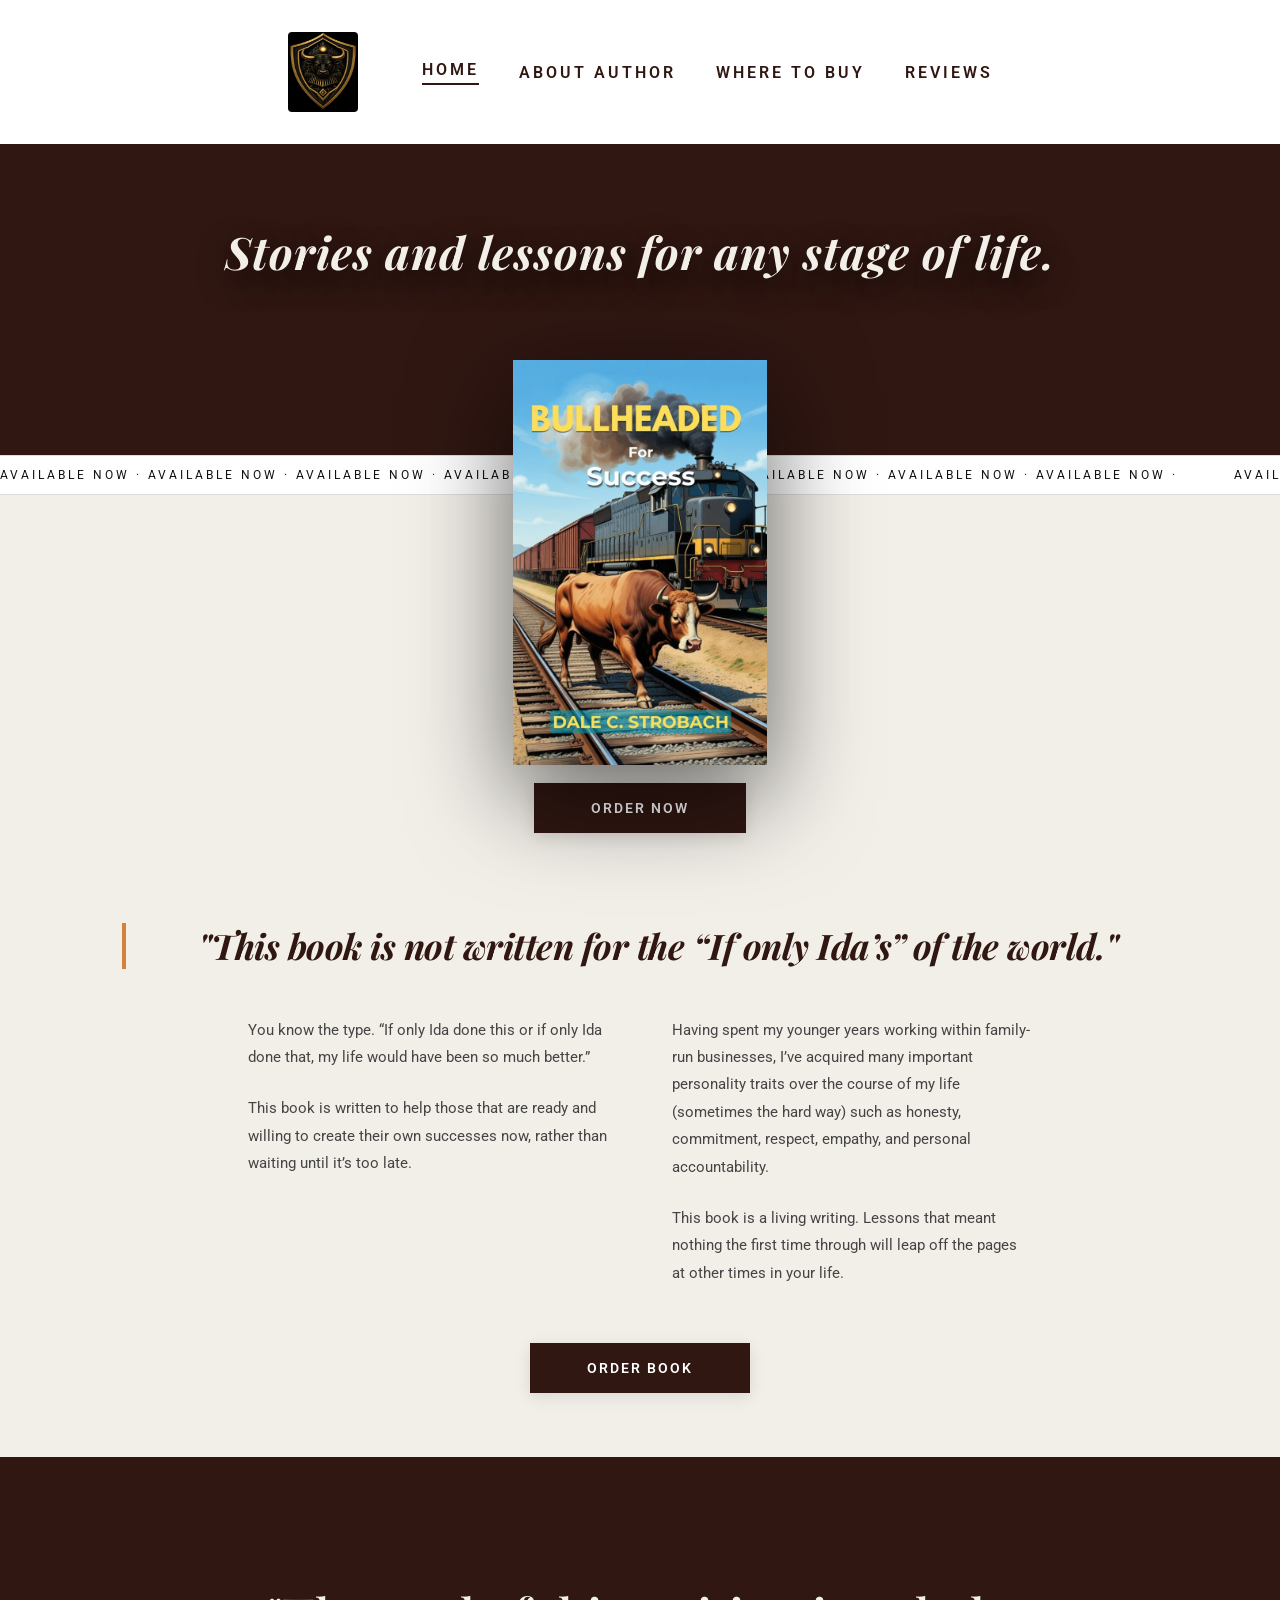
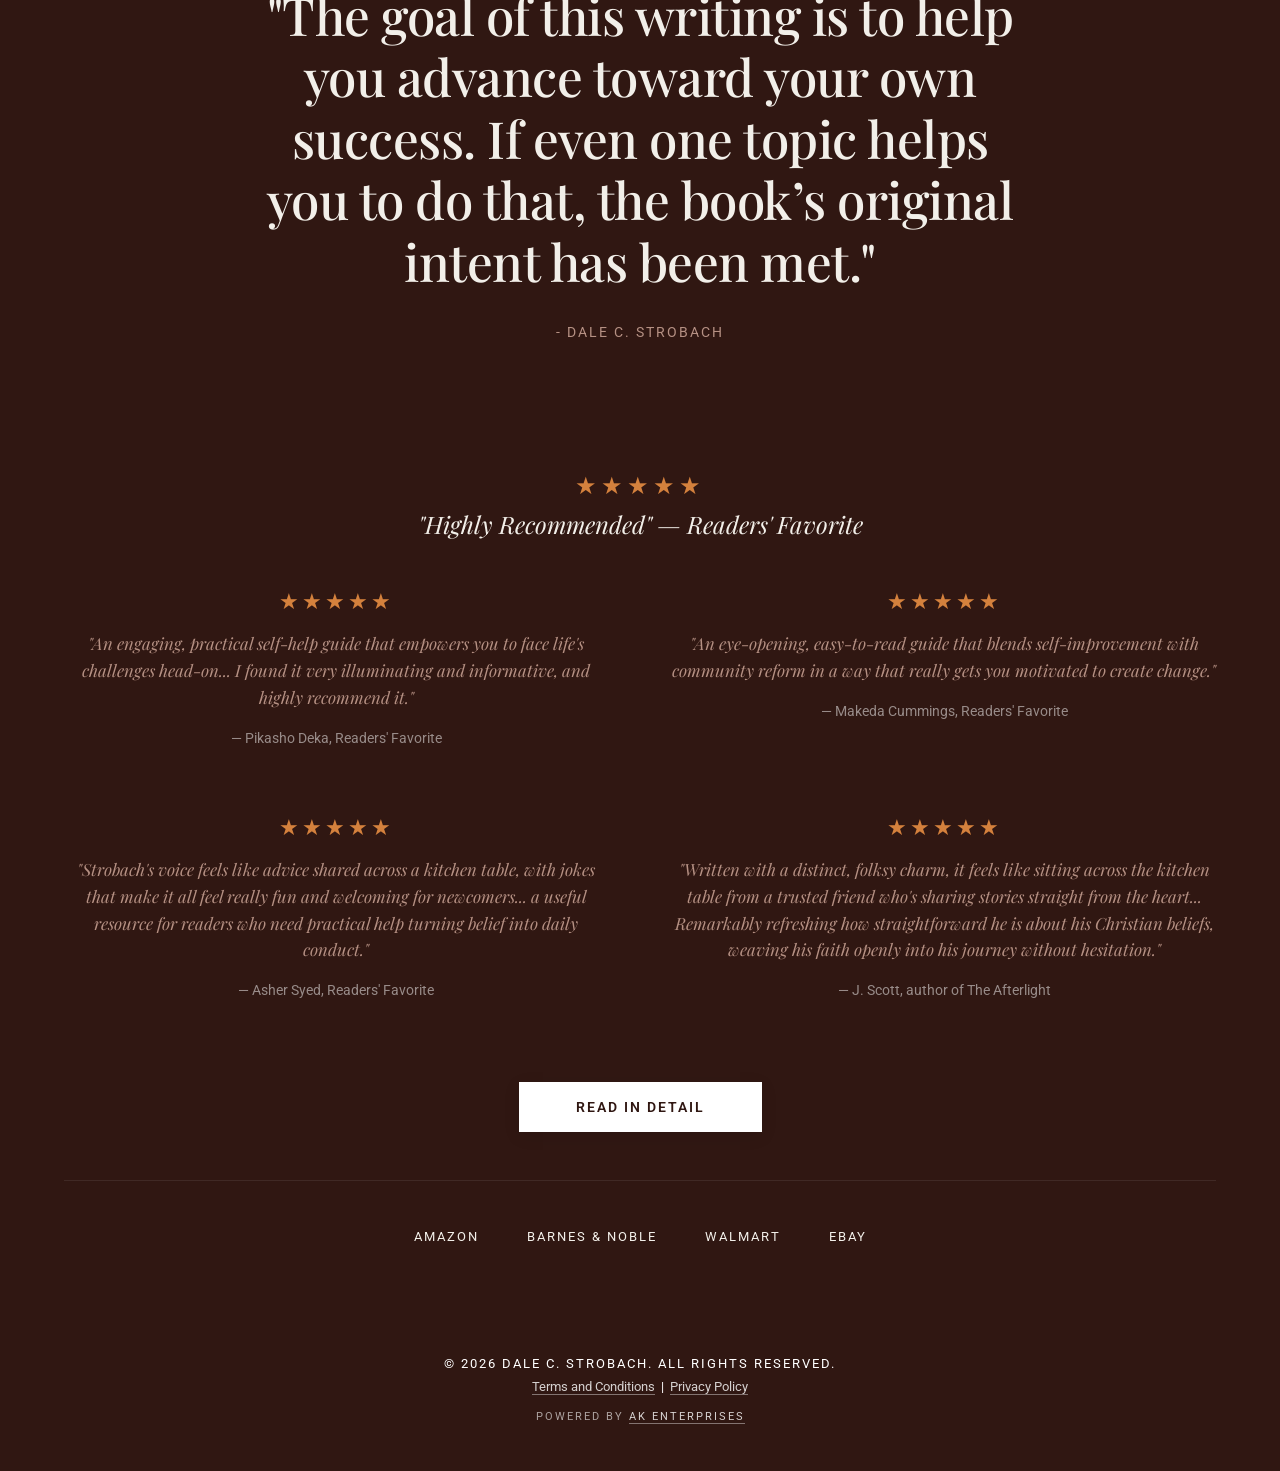
<file: index.html>
<!DOCTYPE html>
<html lang="en">

<head>
    <meta charset="UTF-8">
    <meta name="viewport" content="width=device-width, initial-scale=1.0">
    <title>Bullheaded for Success | Dale C. Strobach</title>
    <meta name="description" content="Stories and lessons for any stage of life.">
    <link rel="stylesheet" href="style.css">
</head>

<body>
    <!-- Top Dark Section -->
    <header class="header-dark home-header" style="min-height: 55vh; display: flex; flex-direction: column;">


        <nav class="nav-minimal">
            <a href="index.html" class="nav-logo-link" style="display: flex; align-items: center;">
                <img src="assets/logo.jpeg" alt="Bullheaded for Success"
                    style="height: 80px; width: 70px; border-radius: 4px;">
            </a>
            <div class="nav-links-desktop">
                <a href="index.html" class="nav-link active">Home</a>
                <a href="about-the-author.html" class="nav-link">About Author</a>
                <a href="where-to-buy.html" class="nav-link">Where to Buy</a>
                <a href="reviews.html" class="nav-link">Reviews</a>
            </div>
            <!-- Mobile Hamburger -->
            <button class="mobile-menu-btn" aria-label="Toggle menu">
                <span></span>
                <span></span>
                <span></span>
            </button>
        </nav>

        <div class="desktop-only-hero"
            style="flex: 1; display: flex; align-items: center; justify-content: center; width: 100%; text-align: center; position: relative; z-index: 10; padding: 2rem 5%;">
            <h1 class="serif massive-title" style="color: var(--cream);">Stories and lessons for any stage of life.</h1>
        </div>

        <!-- MOBILE ONLY HERO (Book -> Button -> Title) -->
        <div class="mobile-only-hero"
            style="display: none; flex: 1; flex-direction: column; align-items: center; justify-content: center; width: 100%; text-align: center; position: relative; z-index: 10; padding: 1rem 5%; gap: 1.5rem;">
            <h1 class="serif massive-title" style="color: var(--cream); margin-top: 0;">Stories and lessons for any
                stage of life.</h1>
            <img src="assets/hero-book.png" alt="Bullheaded for Success" class="book-hero">
            <a href="https://a.co/d/04Fgy3Yr" target="_blank" rel="noopener noreferrer"
                class="btn-cream order-hero-btn">ORDER NOW</a>
        </div>

        <!-- Marquee Line at the border -->
        <div class="marquee-container">
            <div class="marquee-content">
                <span>AVAILABLE NOW &middot; AVAILABLE NOW &middot; AVAILABLE NOW &middot; AVAILABLE NOW &middot;
                    AVAILABLE NOW &middot; AVAILABLE NOW &middot; AVAILABLE NOW &middot; AVAILABLE NOW &middot; </span>
                <span>AVAILABLE NOW &middot; AVAILABLE NOW &middot; AVAILABLE NOW &middot; AVAILABLE NOW &middot;
                    AVAILABLE NOW &middot; AVAILABLE NOW &middot; AVAILABLE NOW &middot; AVAILABLE NOW &middot; </span>
            </div>
        </div>
    </header>

    <!-- Light Cream Section -->
    <section class="section-cream" id="book">
        <div class="hero-center-group desktop-only-hero">
            <img src="assets/hero-book.png" alt="Bullheaded for Success" class="book-hero">
            <a href="https://a.co/d/04Fgy3Yr" target="_blank" rel="noopener noreferrer"
                class="btn-dark order-hero-btn">ORDER NOW</a>
        </div>

        <div style="width: 100%; padding: 0 5%; max-width: 1400px; margin: 0 auto;">
            <div class="author-quote"
                style="font-family: 'Playfair Display', serif; font-size: clamp(1.4rem, 3vw, 2.2rem); font-weight: 700; font-style: italic; color: var(--dark-burgundy); margin-bottom: 3rem; text-align: center; line-height: 1.3; letter-spacing: -0.5px;">
                "This book is not written for the “If only Ida’s” of the world."
            </div>
        </div>

        <div class="container-narrow">
            <div class="text-columns">
                <div class="col">
                    <p>You know the type. “If only Ida done this or if only Ida done that, my life would have been so
                        much better.”</p>
                    <p>This book is written to help those that are ready and willing to create their own successes now,
                        rather than waiting until it’s too late.</p>
                </div>
                <div class="col">
                    <p>Having spent my younger years working within family-run businesses, I’ve acquired many important
                        personality traits over the course of my life (sometimes the hard way) such as honesty,
                        commitment, respect, empathy, and personal accountability.</p>
                    <p>This book is a living writing. Lessons that meant nothing the first time through will leap off
                        the pages at other times in your life.</p>
                </div>
            </div>

            <div class="button-wrapper" style="margin-top: -2rem; margin-bottom: -4rem;">
                <a href="https://a.co/d/04Fgy3Yr" target="_blank" rel="noopener noreferrer" class="btn-dark">ORDER
                    BOOK</a>
            </div>
        </div>
    </section>

    <!-- Dark Lower Section -->
    <section class="section-dark-lower" id="about">
        <div class="container-narrow">
            <h2 class="serif quote-title">"The goal of this writing is to help you advance toward your own success. If
                even one topic helps you to do that, the book’s original intent has been met."</h2>
            <p class="quote-author">- Dale C. Strobach</p>
        </div>

        <div class="container-narrow" style="text-align: center; margin-bottom: 3rem;">
            <h3 style="color: var(--terracotta); font-size: 1.5rem; letter-spacing: 4px; margin-bottom: 0.5rem;">
                &#9733;&#9733;&#9733;&#9733;&#9733;</h3>
            <p
                style="color: var(--cream); font-family: 'Playfair Display', serif; font-style: italic; font-size: 1.5rem;">
                "Highly Recommended" — Readers' Favorite</p>
        </div>

        <div class="reviews-container" id="reviews">
            <div class="review-item">
                <div class="stars">&#9733;&#9733;&#9733;&#9733;&#9733;</div>
                <p>"An engaging, practical self-help guide that empowers you to face life's challenges head-on... I
                    found it very illuminating and informative, and highly recommend it."<br><span
                        style="display: block; margin-top: 1rem; color: rgba(255,255,255,0.5); font-style: normal; font-family: 'Roboto', sans-serif; font-size: 0.9rem;">—
                        Pikasho Deka, Readers' Favorite</span></p>
            </div>
            <div class="review-item">
                <div class="stars">&#9733;&#9733;&#9733;&#9733;&#9733;</div>
                <p>"An eye-opening, easy-to-read guide that blends self-improvement with community reform in a way that
                    really gets you motivated to create change."<br><span
                        style="display: block; margin-top: 1rem; color: rgba(255,255,255,0.5); font-style: normal; font-family: 'Roboto', sans-serif; font-size: 0.9rem;">—
                        Makeda Cummings, Readers' Favorite</span></p>
            </div>
            <div class="review-item">
                <div class="stars">&#9733;&#9733;&#9733;&#9733;&#9733;</div>
                <p>"Strobach's voice feels like advice shared across a kitchen table, with jokes that make it all feel
                    really fun and welcoming for newcomers... a useful resource for readers who need practical help
                    turning belief into daily conduct."<br><span
                        style="display: block; margin-top: 1rem; color: rgba(255,255,255,0.5); font-style: normal; font-family: 'Roboto', sans-serif; font-size: 0.9rem;">—
                        Asher Syed, Readers' Favorite</span></p>
            </div>
            <div class="review-item">
                <div class="stars">&#9733;&#9733;&#9733;&#9733;&#9733;</div>
                <p>"Written with a distinct, folksy charm, it feels like sitting across the kitchen table from a trusted
                    friend who's sharing stories straight from the heart... Remarkably refreshing how straightforward he
                    is about his Christian beliefs, weaving his faith openly into his journey without
                    hesitation."<br><span
                        style="display: block; margin-top: 1rem; color: rgba(255,255,255,0.5); font-style: normal; font-family: 'Roboto', sans-serif; font-size: 0.9rem;">—
                        J. Scott, author of The Afterlight</span></p>
            </div>
        </div>

        <div class="button-wrapper" style="margin-top: 2.5rem; margin-bottom: 3rem;">
            <a href="reviews.html" class="btn-cream" style="background-color: #ffffff; color: var(--dark-burgundy); border-color: #ffffff;">READ IN DETAIL</a>
        </div>

        <div class="retailer-list" id="buy">
            <a href="http://amazon.com/Bullheaded-Success-Dale-C-Strobach/dp/B0H7W7FMQ6" target="_blank"
                rel="noopener noreferrer" class="retailer-link">Amazon</a>
            <a href="https://www.barnesandnoble.com/w/bullheaded-for-success-dale-c-strobach/1150587301?ean=9798256119720"
                target="_blank" rel="noopener noreferrer" class="retailer-link">Barnes & Noble</a>
            <a href="https://www.walmart.com/ip/Bullheaded-for-Success-Paperback-9798256119720/20572312173?classType=REGULAR&from=/search"
                target="_blank" rel="noopener noreferrer" class="retailer-link">Walmart</a>
            <a href="https://www.ebay.com/itm/820186883808?_skw=bullhead+for+sucess+book&itmmeta=01M4BJV0ZYEE6VVGPD3WFK5112&hash=itembef6f2a6e0:g:ALUAAeSwCbFqxmY8&itmprp=enc%3AAQALAAAA8GfYFPkwiKCW4ZNSs2u11xDItzX%2B%2FpgQ3FwLqy8RSFHbAcjXYJsr%2Bma51KmoMkEOFpv6srusuGE%2BNx1XLDPhF2Rbat34sjQV1GXSd6PfpgaiPk3PkO%2FHqrv1%2FFjn9Fyb3%2FpwnupM%2BEfRUzm2Pd0IzUMXTNsUcMbyUpKwRrvc7OHJu9%2BqEm%2F5GD45FQTsf%2Ba9wr2a%2BBwjXPtl9Mc1ajMddMoSmqQKP7F7t8LKmNSRqsqwFaL%2FwzcVbG%2B1vVJMI8h%2Bt4HRIRq10oNv6KSDANGbXiKUptohXaj7FwnJhNDEz6XpsAuAZkHgY7mCn0sMp%2BSovA%3D%3D%7Ctkp%3ABFBMtpDs8qJo"
                target="_blank" rel="noopener noreferrer" class="retailer-link">Ebay</a>
        </div>
    </section>

    <!-- Footer -->
    <footer style="background-color: var(--dark-burgundy);">
        <div class="container" style="text-align: center; padding: 3rem 5%; color: #ffffff;">
            <p style="letter-spacing: 2px; text-transform: uppercase; font-size: 0.8rem;">&copy; 2026 Dale C. Strobach.
                All rights reserved.</p>
            <p style="font-size: 0.8rem; margin-top: 0.5rem;"><a href="terms-and-conditions.html"
                    style="color: rgba(255,255,255,0.8); text-decoration: none; border-bottom: 1px solid rgba(255,255,255,0.4);">Terms
                    and Conditions</a> &nbsp;|&nbsp; <a href="privacy-policy.html"
                    style="color: rgba(255,255,255,0.8); text-decoration: none; border-bottom: 1px solid rgba(255,255,255,0.4);">Privacy
                    Policy</a></p>
            <p
                style="letter-spacing: 2px; text-transform: uppercase; font-size: 0.7rem; color: rgba(255,255,255,0.6); margin-top: 1rem;">
                Powered by <a href="https://akenterprises.io/" target="_blank" rel="noopener noreferrer"
                    style="color: rgba(255,255,255,0.8); text-decoration: none; border-bottom: 1px solid rgba(255,255,255,0.4);">AK
                    Enterprises</a></p>
        </div>
    </footer>

    <!-- Full Screen Mobile Menu -->
    <div class="mobile-nav-overlay">
        <button class="mobile-close-btn">&times;</button>
        <div class="mobile-nav-links">
            <a href="index.html" class="mobile-link active">Home</a>
            <a href="about-the-author.html" class="mobile-link">About Author</a>
            <a href="where-to-buy.html" class="mobile-link">Where to Buy</a>
            <a href="reviews.html" class="mobile-link">Reviews</a>
        </div>
    </div>

    <script>
        // Mobile Menu Toggle
        document.querySelectorAll('.mobile-menu-btn, .mobile-close-btn').forEach(btn => {
            btn.addEventListener('click', () => {
                document.querySelector('.mobile-nav-overlay').classList.toggle('active');
                document.body.classList.toggle('menu-open');
            });
        });
    </script>
</body>

</html>
</file>
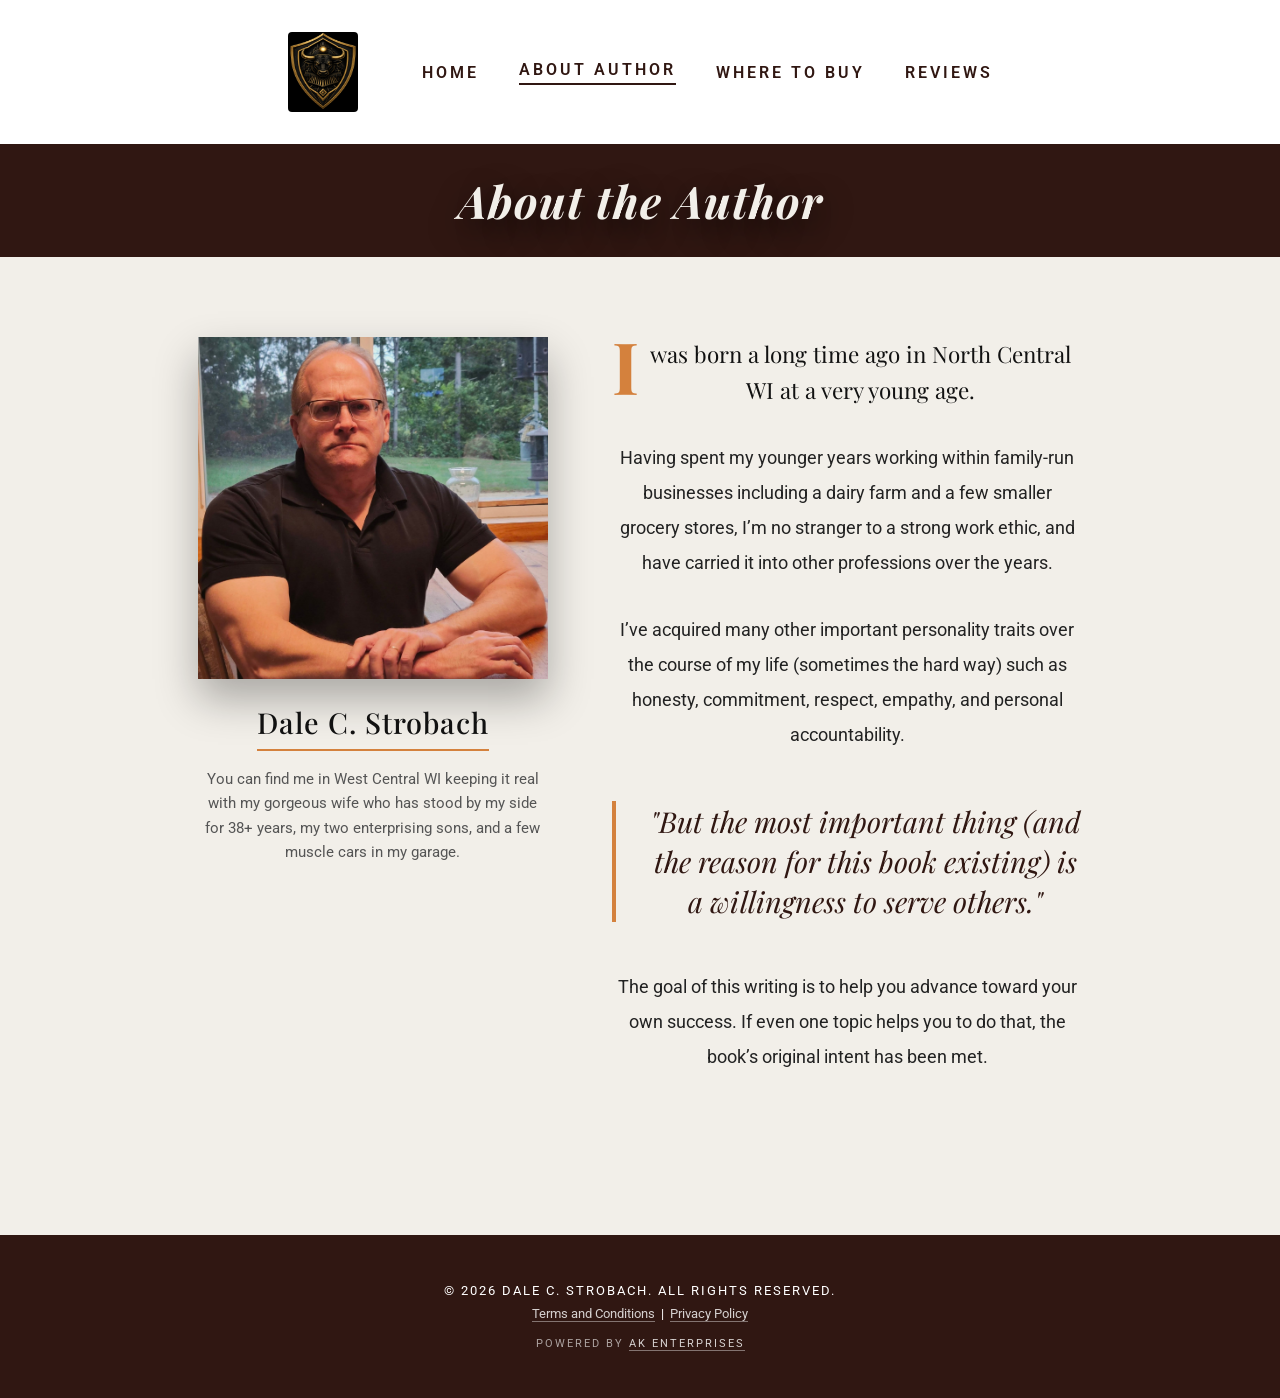
<file: about-the-author.html>
<!DOCTYPE html>
<html lang="en">
<head>
    <meta charset="UTF-8">
    <meta name="viewport" content="width=device-width, initial-scale=1.0">
    <title>About the Author | Dale C. Strobach</title>
    <link rel="stylesheet" href="style.css">
    <!-- Google Fonts -->
    <link rel="preconnect" href="https://fonts.googleapis.com">
    <link rel="preconnect" href="https://fonts.gstatic.com" crossorigin>
    <link href="https://fonts.googleapis.com/css2?family=Playfair+Display:ital,wght@0,400;0,700;1,400&family=Roboto:wght@300;400;500&display=swap" rel="stylesheet">
</head>
<body>
    <!-- Top Dark Section -->
    <header class="header-dark" style="min-height: 25vh; padding-bottom: 0; display: flex; flex-direction: column;">

        <nav class="nav-minimal">
            <a href="index.html" class="nav-logo-link" style="display: flex; align-items: center;">
                <img src="assets/logo.jpeg" alt="Bullheaded for Success" style="height: 80px; width: 70px; border-radius: 4px;">
            </a>
            <div class="nav-links-desktop">
                <a href="index.html" class="nav-link">Home</a>
                <a href="about-the-author.html" class="nav-link active">About Author</a>
                <a href="where-to-buy.html" class="nav-link">Where to Buy</a>
                <a href="reviews.html" class="nav-link">Reviews</a>
            </div>
            <!-- Mobile Hamburger -->
            <button class="mobile-menu-btn" aria-label="Toggle menu">
                <span></span>
                <span></span>
                <span></span>
            </button>
        </nav>
        
        <div style="flex: 1; display: flex; align-items: center; justify-content: center; width: 100%; text-align: center; position: relative; z-index: 10; padding: 2rem 5%;">
            <h1 class="serif massive-title" style="color: var(--cream); white-space: normal; margin: 0;">About the Author</h1>
        </div>

    </header>

    <!-- Light Cream Section -->
    <section class="section-cream" style="padding-top: 5rem;">
        <div class="container-narrow" style="max-width: 1000px;">
            <div class="author-split">
                <!-- Left Side: Image + Name -->
                <div class="author-left">
                    <img src="assets/about.jpeg" alt="Dale C. Strobach" class="author-img">
                    <h3 class="serif author-name-caption">Dale C. Strobach</h3>
                    <p style="margin-top: 1rem; text-align: center; font-size: 0.95rem; line-height: 1.6; color: #555;">You can find me in West Central WI keeping it real with my gorgeous wife who has stood by my side for 38+ years, my two enterprising sons, and a few muscle cars in my garage.</p>
                </div>
                
                <!-- Right Side: Copy -->
                <div class="author-right">
                    <p class="lead"><span class="dropcap">I</span> was born a long time ago in North Central WI at a very young age.</p>
                    <p>Having spent my younger years working within family-run businesses including a dairy farm and a few smaller grocery stores, I’m no stranger to a strong work ethic, and have carried it into other professions over the years.</p>
                    <p>I’ve acquired many other important personality traits over the course of my life (sometimes the hard way) such as honesty, commitment, respect, empathy, and personal accountability.</p>
                    
                    <div class="author-quote">
                        "But the most important thing (and the reason for this book existing) is a willingness to serve others."
                    </div>
                    <p>The goal of this writing is to help you advance toward your own success. If even one topic helps you to do that, the book’s original intent has been met.</p>
                    
                    </div>
                </div>
            </div>
        </div>
    </section>

    <!-- Footer -->
    <footer style="background-color: var(--dark-burgundy);">
        <div class="container" style="text-align: center; padding: 3rem 5%; color: #ffffff;">
            <p style="letter-spacing: 2px; text-transform: uppercase; font-size: 0.8rem;">&copy; 2026 Dale C. Strobach. All rights reserved.</p>
            <p style="font-size: 0.8rem; margin-top: 0.5rem;"><a href="terms-and-conditions.html" style="color: rgba(255,255,255,0.8); text-decoration: none; border-bottom: 1px solid rgba(255,255,255,0.4);">Terms and Conditions</a> &nbsp;|&nbsp; <a href="privacy-policy.html" style="color: rgba(255,255,255,0.8); text-decoration: none; border-bottom: 1px solid rgba(255,255,255,0.4);">Privacy Policy</a></p>
            <p style="letter-spacing: 2px; text-transform: uppercase; font-size: 0.7rem; color: rgba(255,255,255,0.6); margin-top: 1rem;">Powered by <a href="https://akenterprises.io/" target="_blank" rel="noopener noreferrer" style="color: rgba(255,255,255,0.8); text-decoration: none; border-bottom: 1px solid rgba(255,255,255,0.4);">AK Enterprises</a></p>
        </div>
    </footer>

    <!-- Full Screen Mobile Menu -->
    <div class="mobile-nav-overlay">
        <button class="mobile-close-btn">&times;</button>
        <div class="mobile-nav-links">
            <a href="index.html" class="mobile-link">Home</a>
            <a href="about-the-author.html" class="mobile-link active">About Author</a>
            <a href="where-to-buy.html" class="mobile-link">Where to Buy</a>
            <a href="reviews.html" class="mobile-link">Reviews</a>
        </div>
    </div>

    <script>
        // Mobile Menu Toggle
        document.querySelectorAll('.mobile-menu-btn, .mobile-close-btn').forEach(btn => {
            btn.addEventListener('click', () => {
                document.querySelector('.mobile-nav-overlay').classList.toggle('active');
                document.body.classList.toggle('menu-open');
            });
        });
    </script>
</body>
</html>
</file>
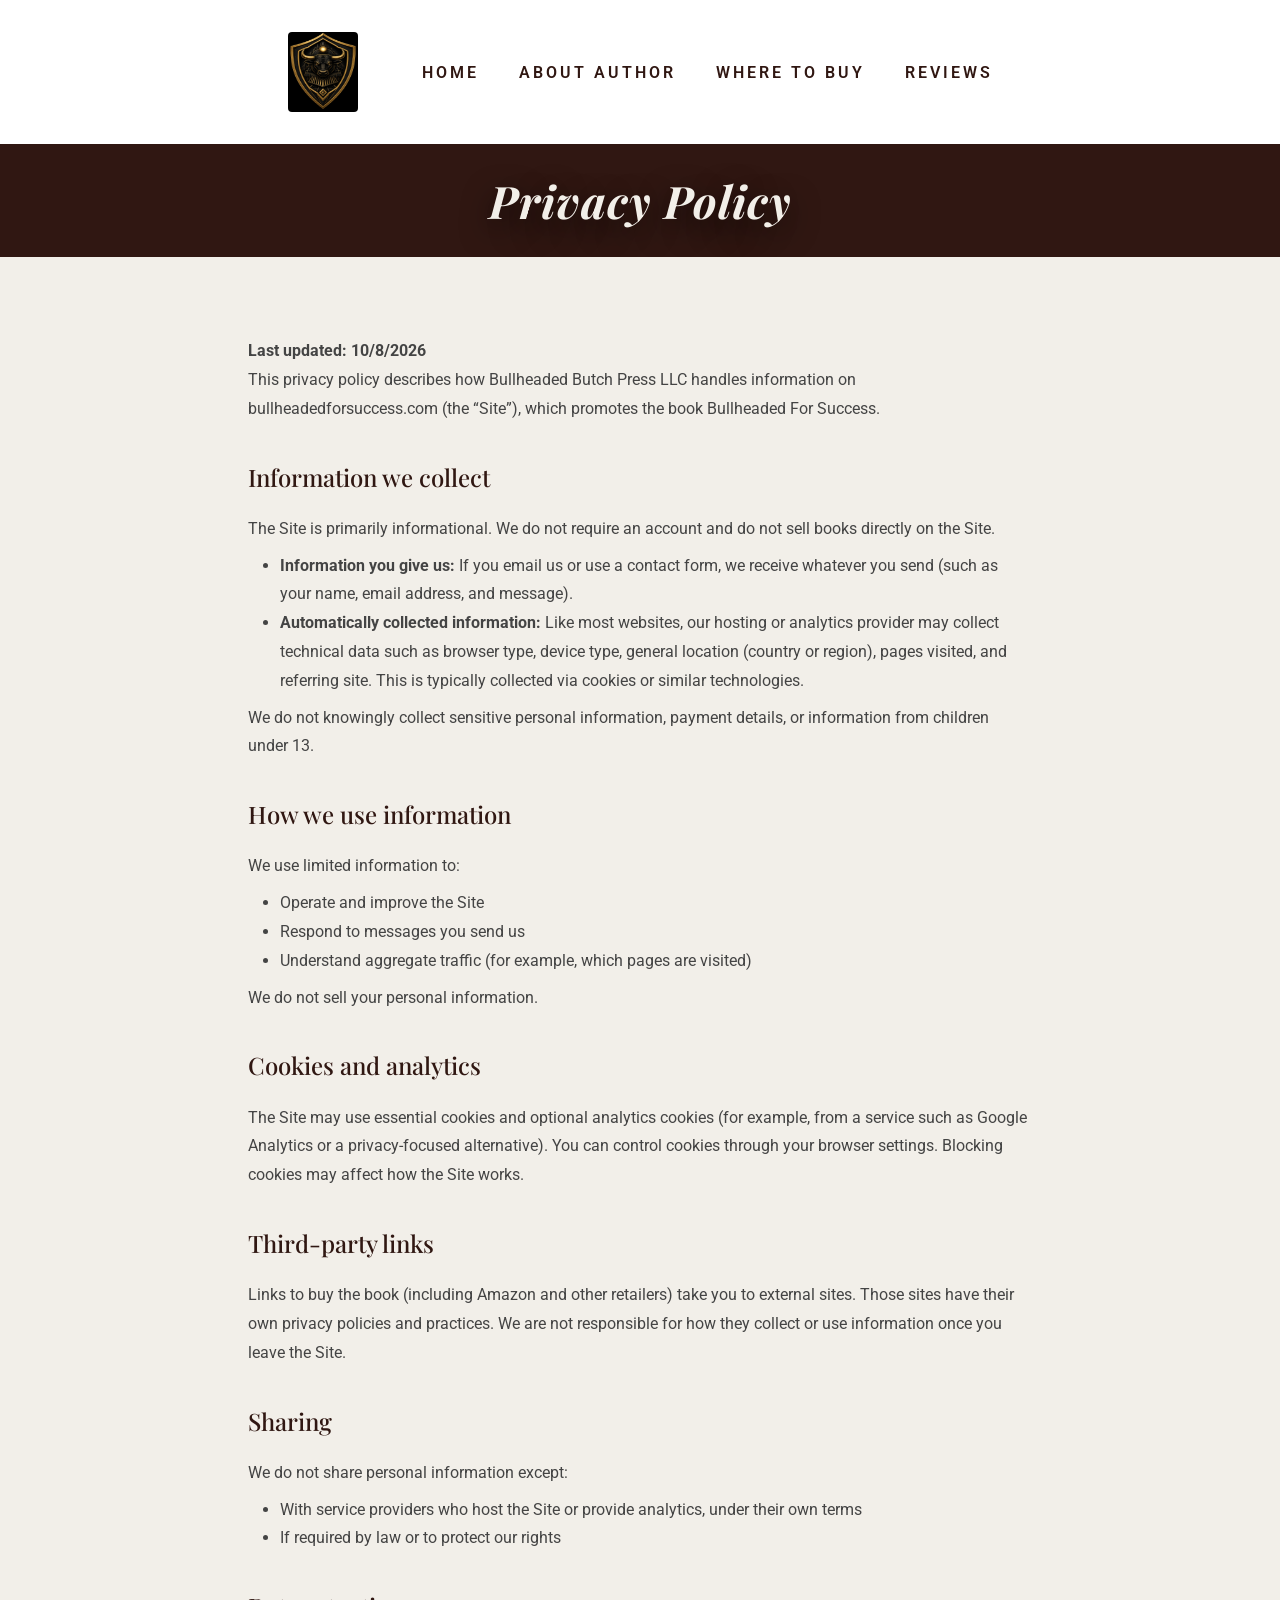
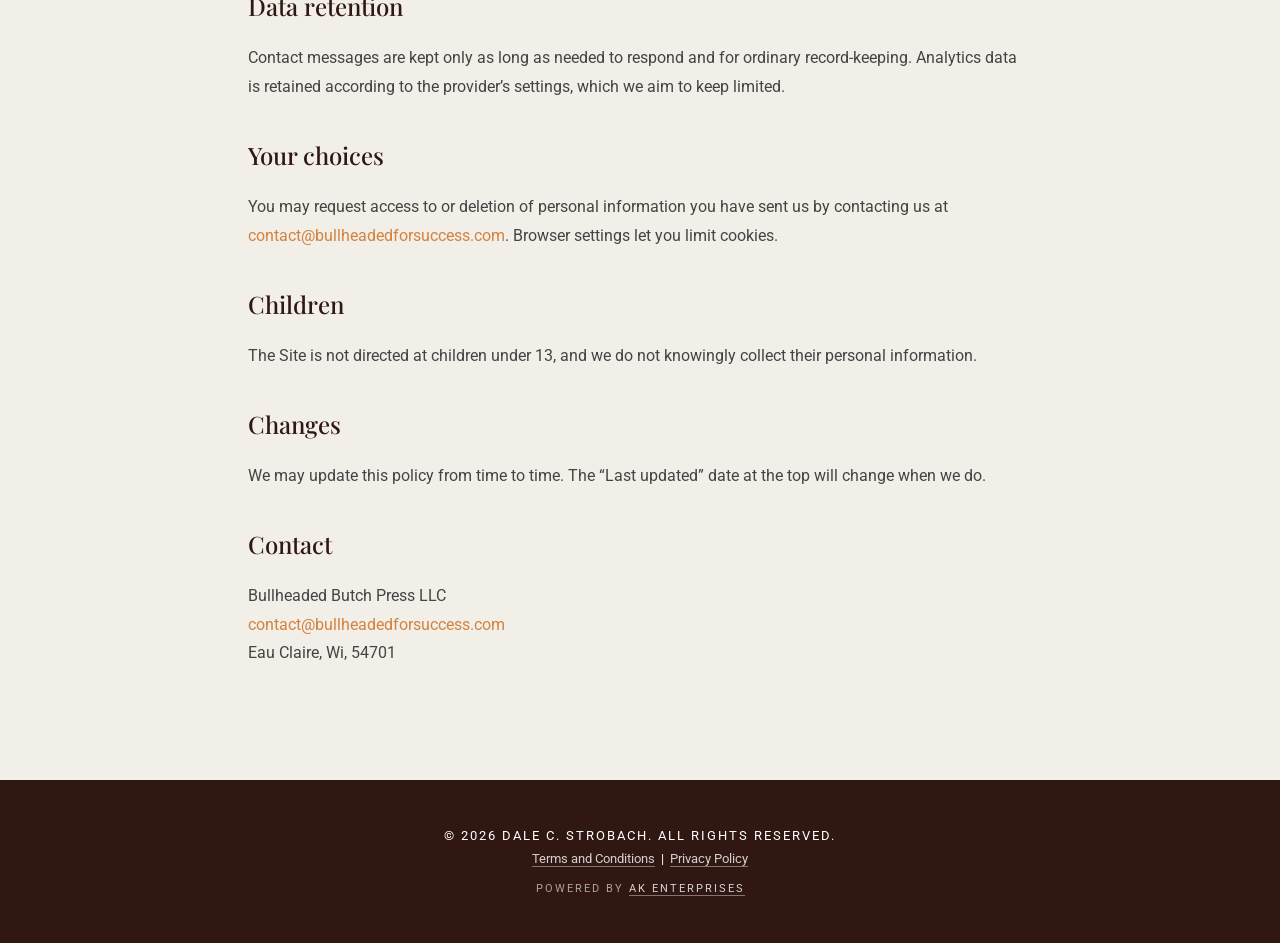
<file: privacy-policy.html>
<!DOCTYPE html>
<html lang="en">
<head>
    <meta charset="UTF-8">
    <meta name="viewport" content="width=device-width, initial-scale=1.0">
    <title>Privacy Policy | Dale C. Strobach</title>
    <link rel="stylesheet" href="style.css">
    <link rel="preconnect" href="https://fonts.googleapis.com">
    <link rel="preconnect" href="https://fonts.gstatic.com" crossorigin>
    <link href="https://fonts.googleapis.com/css2?family=Playfair+Display:ital,wght@0,400;0,700;1,400&family=Roboto:wght@300;400;500&display=swap" rel="stylesheet">
</head>
<body>
    <header class="header-dark" style="min-height: 25vh; padding-bottom: 0; display: flex; flex-direction: column;">
        <nav class="nav-minimal">
            <a href="index.html" class="nav-logo-link" style="display: flex; align-items: center;">
                <img src="assets/logo.jpeg" alt="Bullheaded for Success" style="height: 80px; width: 70px; border-radius: 4px;">
            </a>
            <div class="nav-links-desktop">
                <a href="index.html" class="nav-link">Home</a>
                <a href="about-the-author.html" class="nav-link">About Author</a>
                <a href="where-to-buy.html" class="nav-link">Where to Buy</a>
                <a href="reviews.html" class="nav-link">Reviews</a>
            </div>
            <!-- Mobile Hamburger -->
            <button class="mobile-menu-btn" aria-label="Toggle menu">
                <span></span>
                <span></span>
                <span></span>
            </button>
        </nav>
        
        <div style="flex: 1; display: flex; align-items: center; justify-content: center; width: 100%; text-align: center; position: relative; z-index: 10; padding: 2rem 5%;">
            <h1 class="serif massive-title" style="color: var(--cream); white-space: normal; margin: 0;">Privacy Policy</h1>
        </div>
    </header>

    <section class="section-cream mobile-no-pad" style="padding-top: 5rem; padding-bottom: 5rem; min-height: 60vh;">
        <div class="container-narrow" style="max-width: 900px; text-align: left; line-height: 1.8; color: #444;">
            <p><strong>Last updated: 10/8/2026</strong></p>
            <p style="margin-bottom: 2rem;">This privacy policy describes how Bullheaded Butch Press LLC handles information on bullheadedforsuccess.com (the “Site”), which promotes the book Bullheaded For Success.</p>

            <h3 class="serif" style="color: var(--dark-burgundy); margin-bottom: 1rem; font-size: 1.5rem;">Information we collect</h3>
            <p style="margin-bottom: 0.5rem;">The Site is primarily informational. We do not require an account and do not sell books directly on the Site.</p>
            <ul style="margin-bottom: 0.5rem; padding-left: 2rem;">
                <li><strong>Information you give us:</strong> If you email us or use a contact form, we receive whatever you send (such as your name, email address, and message).</li>
                <li><strong>Automatically collected information:</strong> Like most websites, our hosting or analytics provider may collect technical data such as browser type, device type, general location (country or region), pages visited, and referring site. This is typically collected via cookies or similar technologies.</li>
            </ul>
            <p style="margin-bottom: 2rem;">We do not knowingly collect sensitive personal information, payment details, or information from children under 13.</p>

            <h3 class="serif" style="color: var(--dark-burgundy); margin-bottom: 1rem; font-size: 1.5rem;">How we use information</h3>
            <p style="margin-bottom: 0.5rem;">We use limited information to:</p>
            <ul style="margin-bottom: 0.5rem; padding-left: 2rem;">
                <li>Operate and improve the Site</li>
                <li>Respond to messages you send us</li>
                <li>Understand aggregate traffic (for example, which pages are visited)</li>
            </ul>
            <p style="margin-bottom: 2rem;">We do not sell your personal information.</p>

            <h3 class="serif" style="color: var(--dark-burgundy); margin-bottom: 1rem; font-size: 1.5rem;">Cookies and analytics</h3>
            <p style="margin-bottom: 2rem;">The Site may use essential cookies and optional analytics cookies (for example, from a service such as Google Analytics or a privacy-focused alternative). You can control cookies through your browser settings. Blocking cookies may affect how the Site works.</p>

            <h3 class="serif" style="color: var(--dark-burgundy); margin-bottom: 1rem; font-size: 1.5rem;">Third-party links</h3>
            <p style="margin-bottom: 2rem;">Links to buy the book (including Amazon and other retailers) take you to external sites. Those sites have their own privacy policies and practices. We are not responsible for how they collect or use information once you leave the Site.</p>

            <h3 class="serif" style="color: var(--dark-burgundy); margin-bottom: 1rem; font-size: 1.5rem;">Sharing</h3>
            <p style="margin-bottom: 0.5rem;">We do not share personal information except:</p>
            <ul style="margin-bottom: 2rem; padding-left: 2rem;">
                <li>With service providers who host the Site or provide analytics, under their own terms</li>
                <li>If required by law or to protect our rights</li>
            </ul>

            <h3 class="serif" style="color: var(--dark-burgundy); margin-bottom: 1rem; font-size: 1.5rem;">Data retention</h3>
            <p style="margin-bottom: 2rem;">Contact messages are kept only as long as needed to respond and for ordinary record-keeping. Analytics data is retained according to the provider’s settings, which we aim to keep limited.</p>

            <h3 class="serif" style="color: var(--dark-burgundy); margin-bottom: 1rem; font-size: 1.5rem;">Your choices</h3>
            <p style="margin-bottom: 2rem;">You may request access to or deletion of personal information you have sent us by contacting us at <a href="mailto:contact@bullheadedforsuccess.com" style="color: var(--terracotta); text-decoration: none;">contact@bullheadedforsuccess.com</a>. Browser settings let you limit cookies.</p>

            <h3 class="serif" style="color: var(--dark-burgundy); margin-bottom: 1rem; font-size: 1.5rem;">Children</h3>
            <p style="margin-bottom: 2rem;">The Site is not directed at children under 13, and we do not knowingly collect their personal information.</p>

            <h3 class="serif" style="color: var(--dark-burgundy); margin-bottom: 1rem; font-size: 1.5rem;">Changes</h3>
            <p style="margin-bottom: 2rem;">We may update this policy from time to time. The “Last updated” date at the top will change when we do.</p>

            <h3 class="serif" style="color: var(--dark-burgundy); margin-bottom: 1rem; font-size: 1.5rem;">Contact</h3>
            <p style="margin-bottom: 2rem;">Bullheaded Butch Press LLC<br>
            <a href="mailto:contact@bullheadedforsuccess.com" style="color: var(--terracotta); text-decoration: none;">contact@bullheadedforsuccess.com</a><br>
            Eau Claire, Wi, 54701</p>
        </div>
    </section>

    <!-- Footer -->
    <footer style="background-color: var(--dark-burgundy);">
        <div class="container" style="text-align: center; padding: 3rem 5%; color: #ffffff;">
            <p style="letter-spacing: 2px; text-transform: uppercase; font-size: 0.8rem;">&copy; 2026 Dale C. Strobach. All rights reserved.</p>
            <p style="font-size: 0.8rem; margin-top: 0.5rem;"><a href="terms-and-conditions.html" style="color: rgba(255,255,255,0.8); text-decoration: none; border-bottom: 1px solid rgba(255,255,255,0.4);">Terms and Conditions</a> &nbsp;|&nbsp; <a href="privacy-policy.html" style="color: rgba(255,255,255,0.8); text-decoration: none; border-bottom: 1px solid rgba(255,255,255,0.4);">Privacy Policy</a></p>
            <p style="letter-spacing: 2px; text-transform: uppercase; font-size: 0.7rem; color: rgba(255,255,255,0.6); margin-top: 1rem;">Powered by <a href="https://akenterprises.io/" target="_blank" rel="noopener noreferrer" style="color: rgba(255,255,255,0.8); text-decoration: none; border-bottom: 1px solid rgba(255,255,255,0.4);">AK Enterprises</a></p>
        </div>
    </footer>

    <!-- Full Screen Mobile Menu -->
    <div class="mobile-nav-overlay">
        <button class="mobile-close-btn">&times;</button>
        <div class="mobile-nav-links">
            <a href="index.html" class="mobile-link">Home</a>
            <a href="about-the-author.html" class="mobile-link">About Author</a>
            <a href="where-to-buy.html" class="mobile-link">Where to Buy</a>
            <a href="reviews.html" class="mobile-link">Reviews</a>
        </div>
    </div>

    <script>
        // Mobile Menu Toggle
        document.querySelectorAll('.mobile-menu-btn, .mobile-close-btn').forEach(btn => {
            btn.addEventListener('click', () => {
                document.querySelector('.mobile-nav-overlay').classList.toggle('active');
                document.body.classList.toggle('menu-open');
            });
        });
    </script>
</body>
</html>
</file>
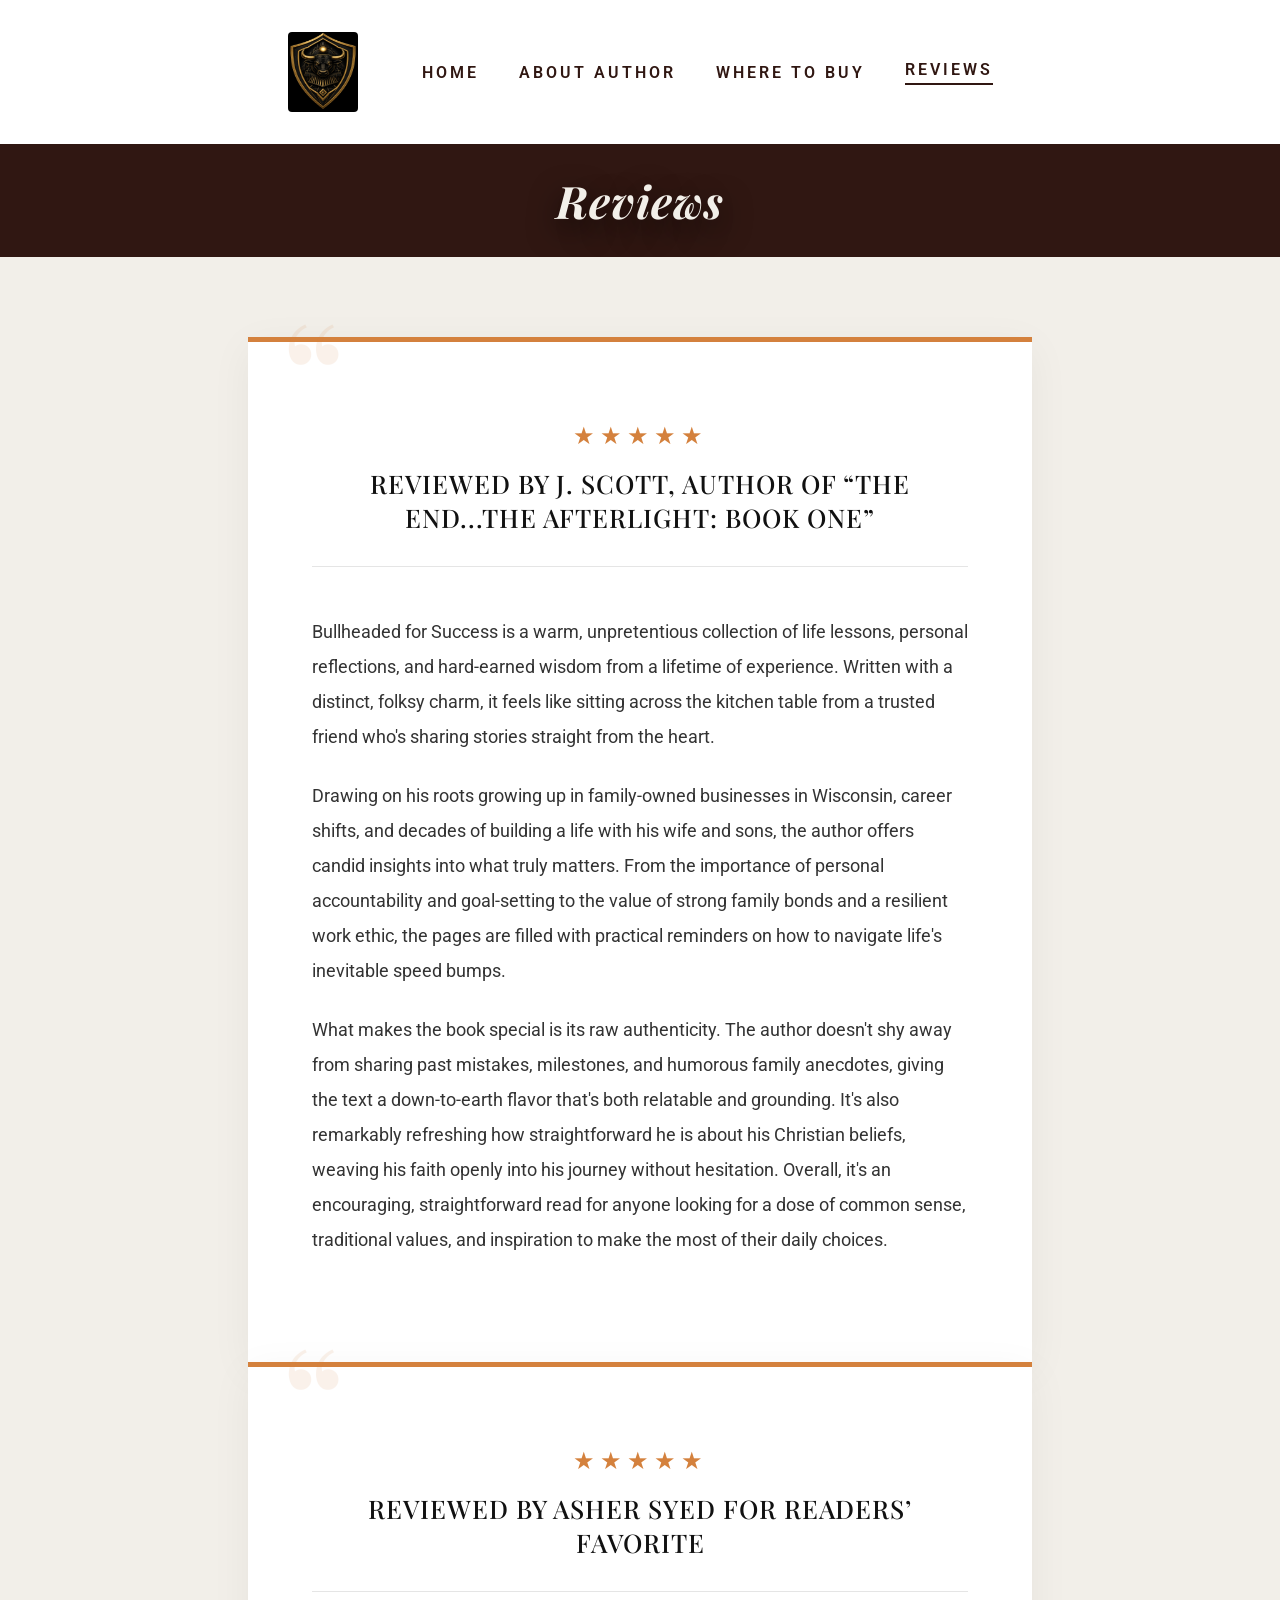
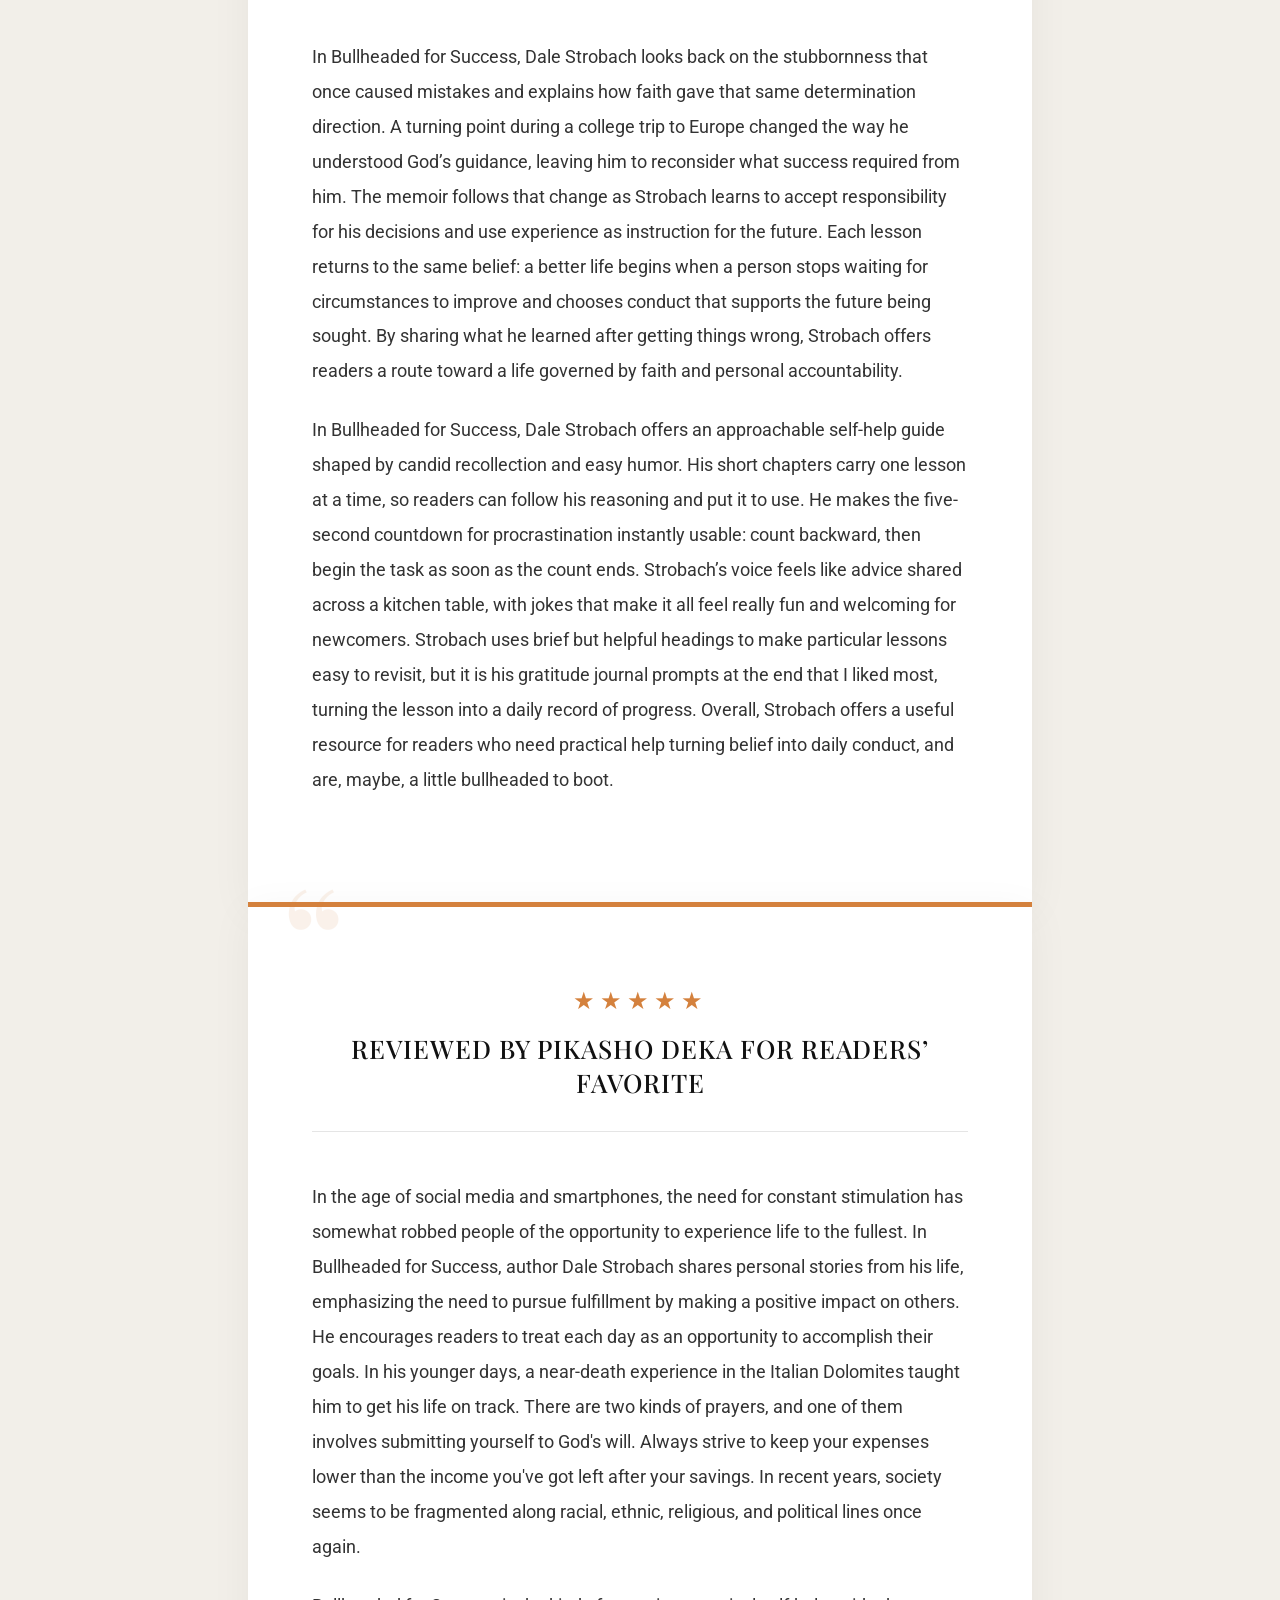
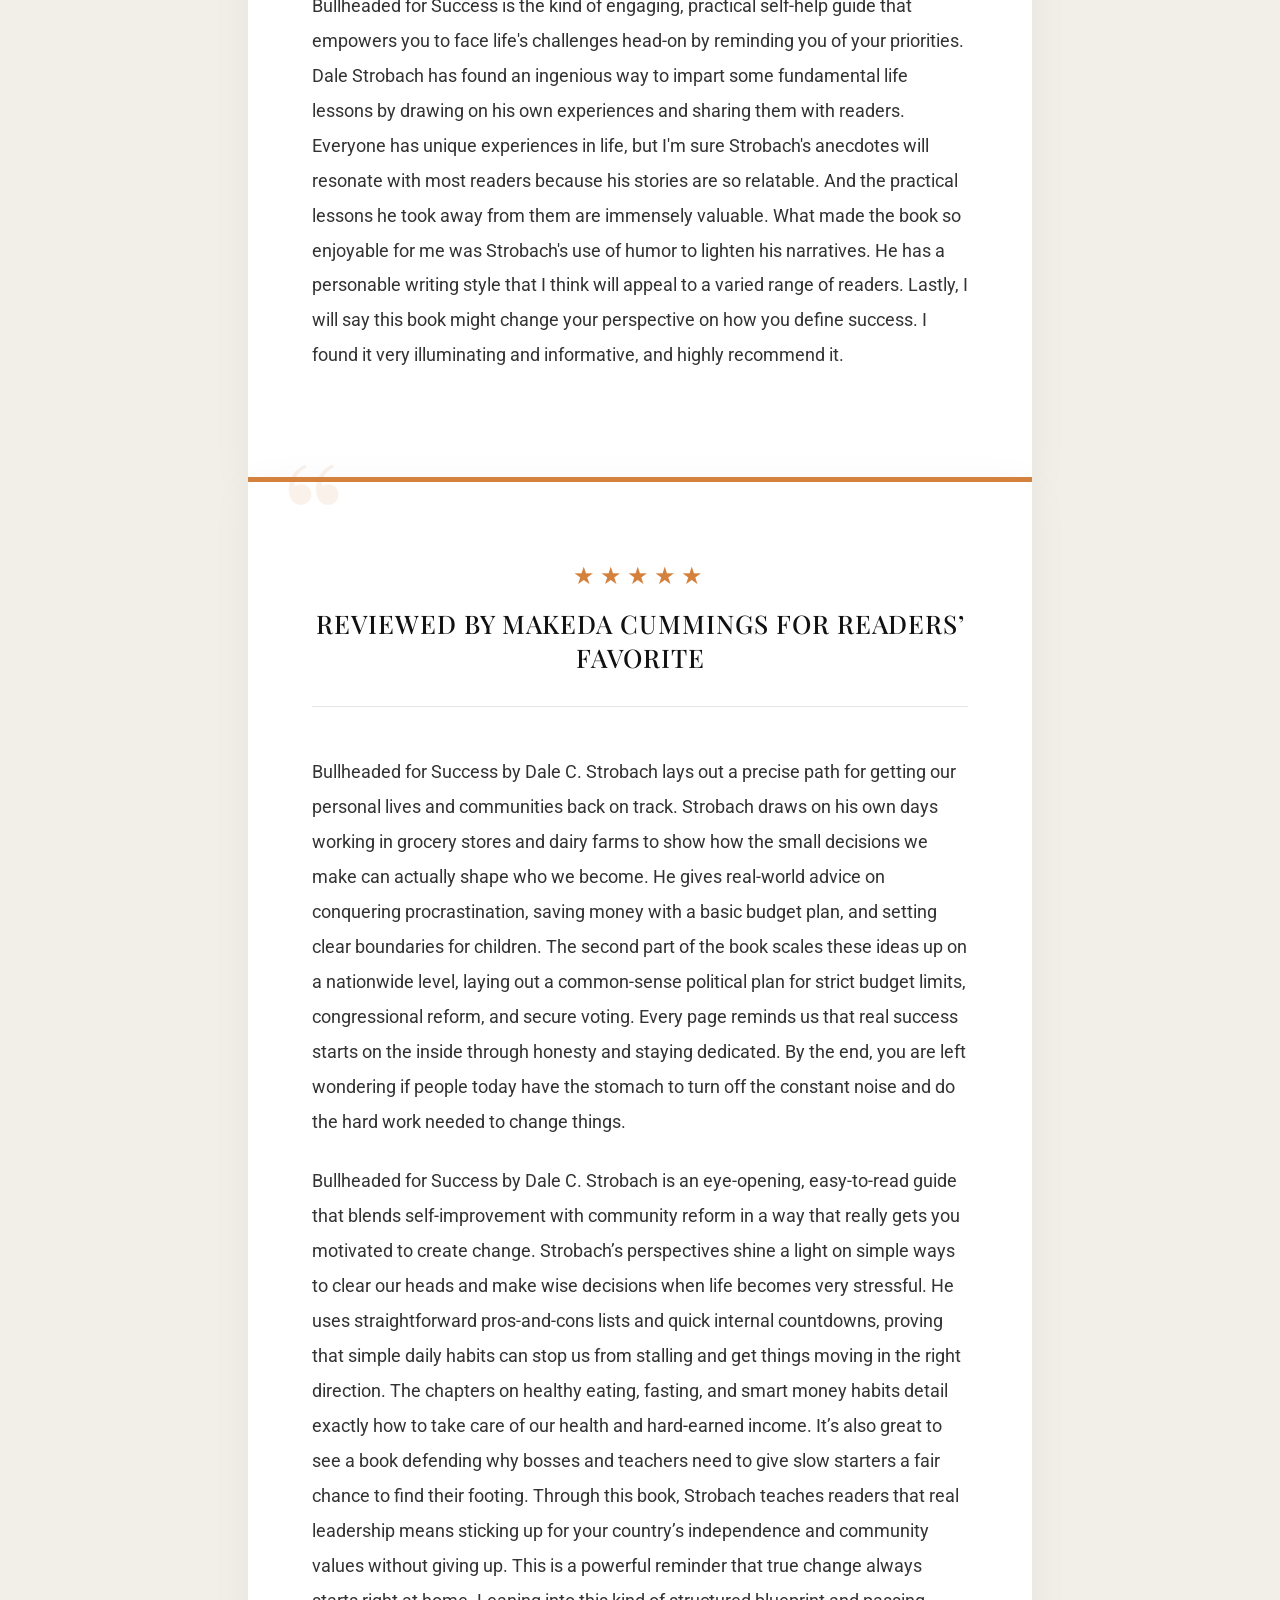
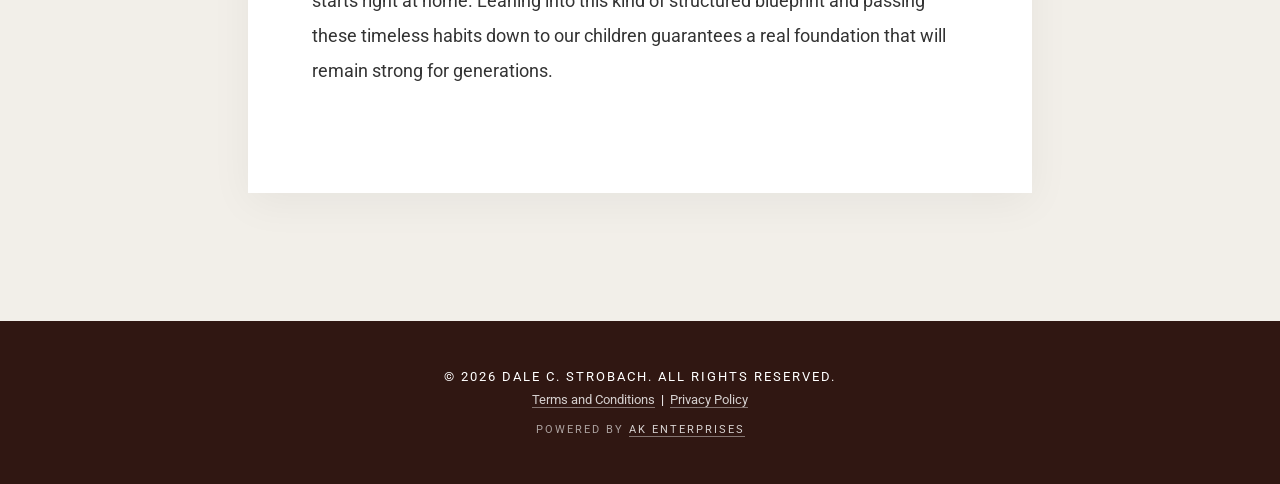
<file: reviews.html>
<!DOCTYPE html>
<html lang="en">
<head>
    <meta charset="UTF-8">
    <meta name="viewport" content="width=device-width, initial-scale=1.0">
    <title>Reviews | Dale C. Strobach</title>
    <link rel="stylesheet" href="style.css">
    <link rel="preconnect" href="https://fonts.googleapis.com">
    <link rel="preconnect" href="https://fonts.gstatic.com" crossorigin>
    <link href="https://fonts.googleapis.com/css2?family=Playfair+Display:ital,wght@0,400;0,700;1,400&family=Roboto:wght@300;400;500&display=swap" rel="stylesheet">
</head>
<body>
    <header class="header-dark" style="min-height: 25vh; padding-bottom: 0; display: flex; flex-direction: column;">


        <nav class="nav-minimal">
            <a href="index.html" class="nav-logo-link" style="display: flex; align-items: center;">
                <img src="assets/logo.jpeg" alt="Bullheaded for Success" style="height: 80px; width: 70px; border-radius: 4px;">
            </a>
            <div class="nav-links-desktop">
                <a href="index.html" class="nav-link">Home</a>
                <a href="about-the-author.html" class="nav-link">About Author</a>
                <a href="where-to-buy.html" class="nav-link">Where to Buy</a>
                <a href="reviews.html" class="nav-link active">Reviews</a>
            </div>
            <!-- Mobile Hamburger -->
            <button class="mobile-menu-btn" aria-label="Toggle menu">
                <span></span>
                <span></span>
                <span></span>
            </button>
        </nav>
        
        <div style="flex: 1; display: flex; align-items: center; justify-content: center; width: 100%; text-align: center; position: relative; z-index: 10; padding: 2rem 5%;">
            <h1 class="serif massive-title" style="color: var(--cream); white-space: normal; margin: 0;">Reviews</h1>
        </div>
    </header>

    <section class="section-cream mobile-no-pad" style="padding-top: 5rem; min-height: 60vh;">
        <div class="container-narrow review-container-mobile" style="max-width: 900px;">
            <div class="review-feature">
                <div class="stars">★★★★★</div>
                <h3 class="serif review-author">Reviewed by J. Scott, author of “The End...The Afterlight: Book One”</h3>
                <div class="review-body">
                    <p>Bullheaded for Success is a warm, unpretentious collection of life lessons, personal reflections, and hard-earned wisdom from a lifetime of experience. Written with a distinct, folksy charm, it feels like sitting across the kitchen table from a trusted friend who's sharing stories straight from the heart.</p>
                    <p>Drawing on his roots growing up in family-owned businesses in Wisconsin, career shifts, and decades of building a life with his wife and sons, the author offers candid insights into what truly matters. From the importance of personal accountability and goal-setting to the value of strong family bonds and a resilient work ethic, the pages are filled with practical reminders on how to navigate life's inevitable speed bumps.</p>
                    <p>What makes the book special is its raw authenticity. The author doesn't shy away from sharing past mistakes, milestones, and humorous family anecdotes, giving the text a down-to-earth flavor that's both relatable and grounding. It's also remarkably refreshing how straightforward he is about his Christian beliefs, weaving his faith openly into his journey without hesitation. Overall, it's an encouraging, straightforward read for anyone looking for a dose of common sense, traditional values, and inspiration to make the most of their daily choices.</p>
                </div>
            </div>

            <div class="review-feature">
                <div class="stars">★★★★★</div>
                <h3 class="serif review-author">Reviewed by Asher Syed for Readers’ Favorite</h3>
                <div class="review-body">
                    <p>In Bullheaded for Success, Dale Strobach looks back on the stubbornness that once caused mistakes and explains how faith gave that same determination direction. A turning point during a college trip to Europe changed the way he understood God’s guidance, leaving him to reconsider what success required from him. The memoir follows that change as Strobach learns to accept responsibility for his decisions and use experience as instruction for the future. Each lesson returns to the same belief: a better life begins when a person stops waiting for circumstances to improve and chooses conduct that supports the future being sought. By sharing what he learned after getting things wrong, Strobach offers readers a route toward a life governed by faith and personal accountability.</p>
                    <p>In Bullheaded for Success, Dale Strobach offers an approachable self-help guide shaped by candid recollection and easy humor. His short chapters carry one lesson at a time, so readers can follow his reasoning and put it to use. He makes the five-second countdown for procrastination instantly usable: count backward, then begin the task as soon as the count ends. Strobach’s voice feels like advice shared across a kitchen table, with jokes that make it all feel really fun and welcoming for newcomers. Strobach uses brief but helpful headings to make particular lessons easy to revisit, but it is his gratitude journal prompts at the end that I liked most, turning the lesson into a daily record of progress. Overall, Strobach offers a useful resource for readers who need practical help turning belief into daily conduct, and are, maybe, a little bullheaded to boot.</p>
                </div>
            </div>

            <div class="review-feature">
                <div class="stars">★★★★★</div>
                <h3 class="serif review-author">Reviewed by Pikasho Deka for Readers’ Favorite</h3>
                <div class="review-body">
                    <p>In the age of social media and smartphones, the need for constant stimulation has somewhat robbed people of the opportunity to experience life to the fullest. In Bullheaded for Success, author Dale Strobach shares personal stories from his life, emphasizing the need to pursue fulfillment by making a positive impact on others. He encourages readers to treat each day as an opportunity to accomplish their goals. In his younger days, a near-death experience in the Italian Dolomites taught him to get his life on track. There are two kinds of prayers, and one of them involves submitting yourself to God's will. Always strive to keep your expenses lower than the income you've got left after your savings. In recent years, society seems to be fragmented along racial, ethnic, religious, and political lines once again.</p>
                    <p>Bullheaded for Success is the kind of engaging, practical self-help guide that empowers you to face life's challenges head-on by reminding you of your priorities. Dale Strobach has found an ingenious way to impart some fundamental life lessons by drawing on his own experiences and sharing them with readers. Everyone has unique experiences in life, but I'm sure Strobach's anecdotes will resonate with most readers because his stories are so relatable. And the practical lessons he took away from them are immensely valuable. What made the book so enjoyable for me was Strobach's use of humor to lighten his narratives. He has a personable writing style that I think will appeal to a varied range of readers. Lastly, I will say this book might change your perspective on how you define success. I found it very illuminating and informative, and highly recommend it.</p>
                </div>
            </div>

            <div class="review-feature">
                <div class="stars">★★★★★</div>
                <h3 class="serif review-author">Reviewed by Makeda Cummings for Readers’ Favorite</h3>
                <div class="review-body">
                    <p>Bullheaded for Success by Dale C. Strobach lays out a precise path for getting our personal lives and communities back on track. Strobach draws on his own days working in grocery stores and dairy farms to show how the small decisions we make can actually shape who we become. He gives real-world advice on conquering procrastination, saving money with a basic budget plan, and setting clear boundaries for children. The second part of the book scales these ideas up on a nationwide level, laying out a common-sense political plan for strict budget limits, congressional reform, and secure voting. Every page reminds us that real success starts on the inside through honesty and staying dedicated. By the end, you are left wondering if people today have the stomach to turn off the constant noise and do the hard work needed to change things.</p>
                    <p>Bullheaded for Success by Dale C. Strobach is an eye-opening, easy-to-read guide that blends self-improvement with community reform in a way that really gets you motivated to create change. Strobach’s perspectives shine a light on simple ways to clear our heads and make wise decisions when life becomes very stressful. He uses straightforward pros-and-cons lists and quick internal countdowns, proving that simple daily habits can stop us from stalling and get things moving in the right direction. The chapters on healthy eating, fasting, and smart money habits detail exactly how to take care of our health and hard-earned income. It’s also great to see a book defending why bosses and teachers need to give slow starters a fair chance to find their footing. Through this book, Strobach teaches readers that real leadership means sticking up for your country’s independence and community values without giving up. This is a powerful reminder that true change always starts right at home. Leaning into this kind of structured blueprint and passing these timeless habits down to our children guarantees a real foundation that will remain strong for generations.</p>
                </div>
            </div>
        </div>
    </section>

    <footer style="background-color: var(--dark-burgundy);">
        <div class="container" style="text-align: center; padding: 3rem 5%; color: #ffffff;">
            <p style="letter-spacing: 2px; text-transform: uppercase; font-size: 0.8rem;">&copy; 2026 Dale C. Strobach. All rights reserved.</p>
            <p style="font-size: 0.8rem; margin-top: 0.5rem;"><a href="terms-and-conditions.html" style="color: rgba(255,255,255,0.8); text-decoration: none; border-bottom: 1px solid rgba(255,255,255,0.4);">Terms and Conditions</a> &nbsp;|&nbsp; <a href="privacy-policy.html" style="color: rgba(255,255,255,0.8); text-decoration: none; border-bottom: 1px solid rgba(255,255,255,0.4);">Privacy Policy</a></p>
            <p style="letter-spacing: 2px; text-transform: uppercase; font-size: 0.7rem; color: rgba(255,255,255,0.6); margin-top: 1rem;">Powered by <a href="https://akenterprises.io/" target="_blank" rel="noopener noreferrer" style="color: rgba(255,255,255,0.8); text-decoration: none; border-bottom: 1px solid rgba(255,255,255,0.4);">AK Enterprises</a></p>
        </div>
    </footer>

    <!-- Full Screen Mobile Menu -->
    <div class="mobile-nav-overlay">
        <button class="mobile-close-btn">&times;</button>
        <div class="mobile-nav-links">
            <a href="index.html" class="mobile-link">Home</a>
            <a href="about-the-author.html" class="mobile-link">About Author</a>
            <a href="where-to-buy.html" class="mobile-link">Where to Buy</a>
            <a href="reviews.html" class="mobile-link active">Reviews</a>
        </div>
    </div>

    <script>
        // Mobile Menu Toggle
        document.querySelectorAll('.mobile-menu-btn, .mobile-close-btn').forEach(btn => {
            btn.addEventListener('click', () => {
                document.querySelector('.mobile-nav-overlay').classList.toggle('active');
                document.body.classList.toggle('menu-open');
            });
        });
    </script>
</body>
</html>
</file>
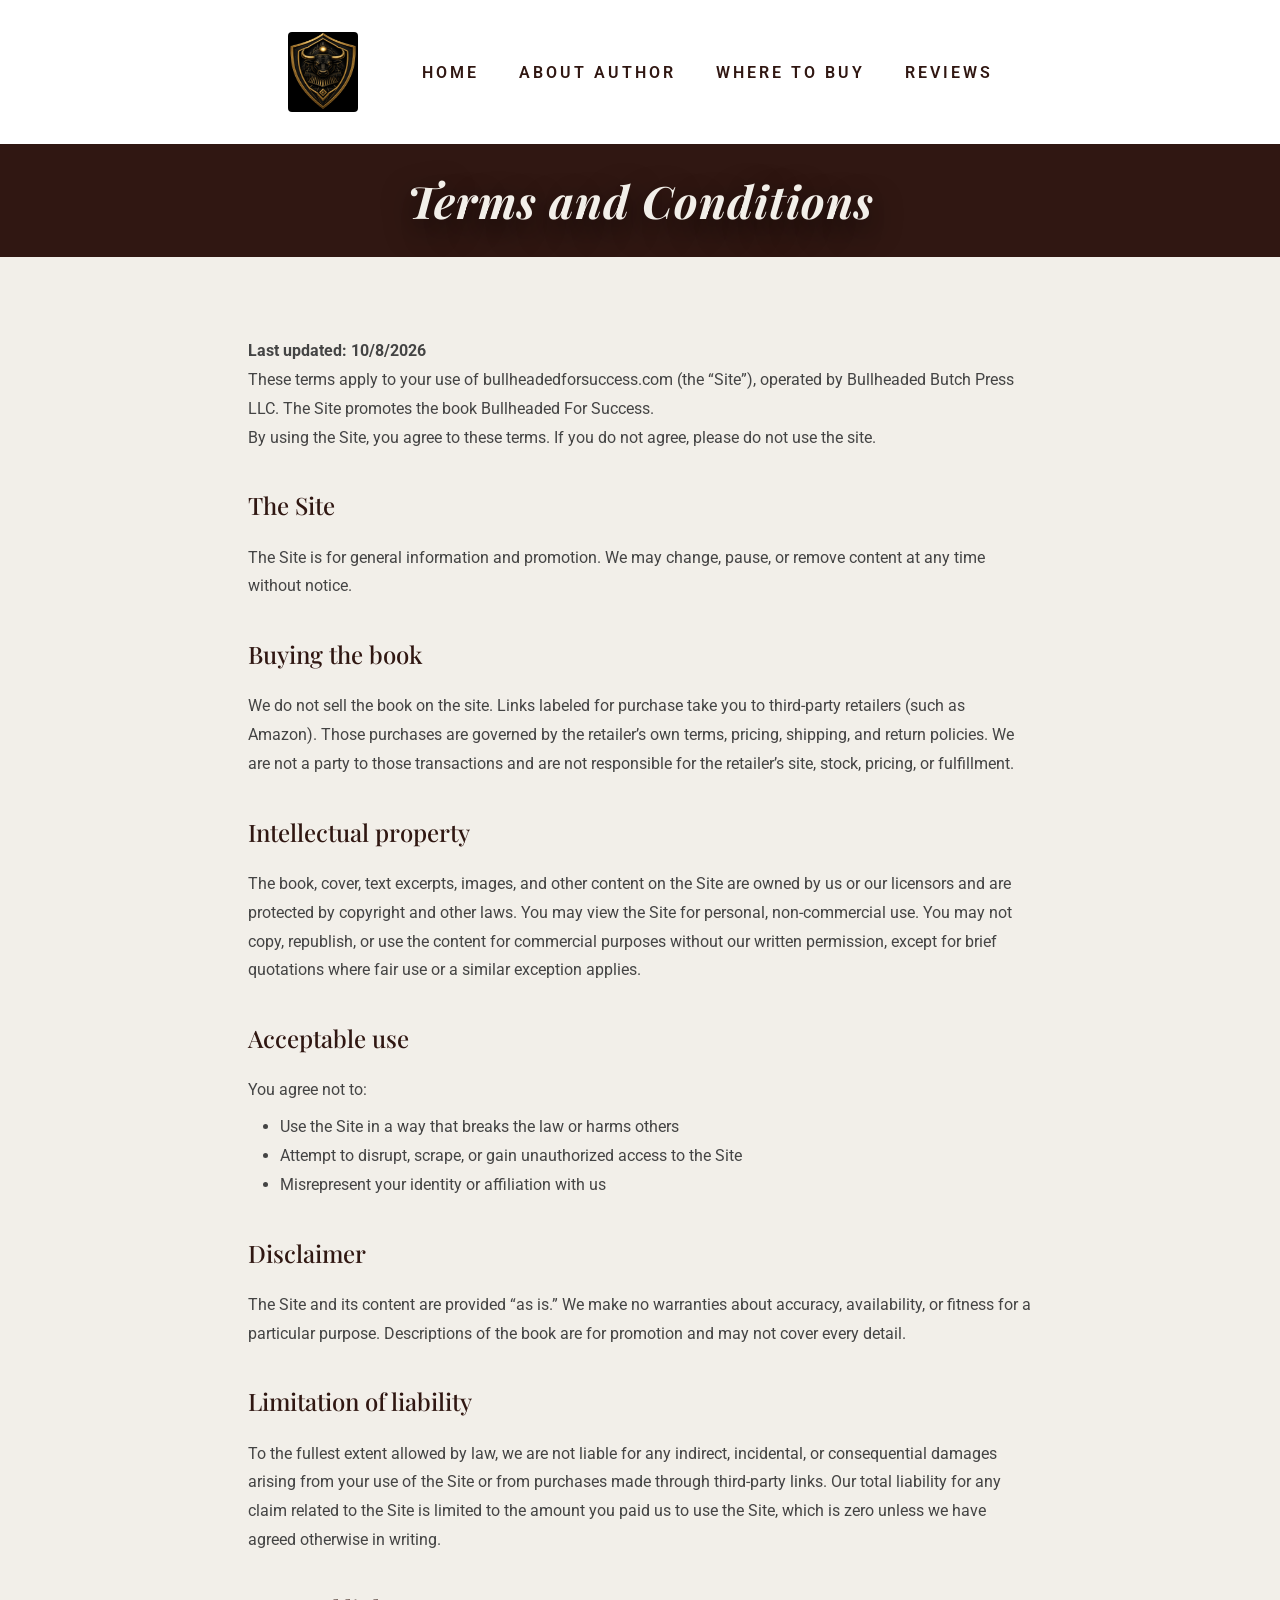
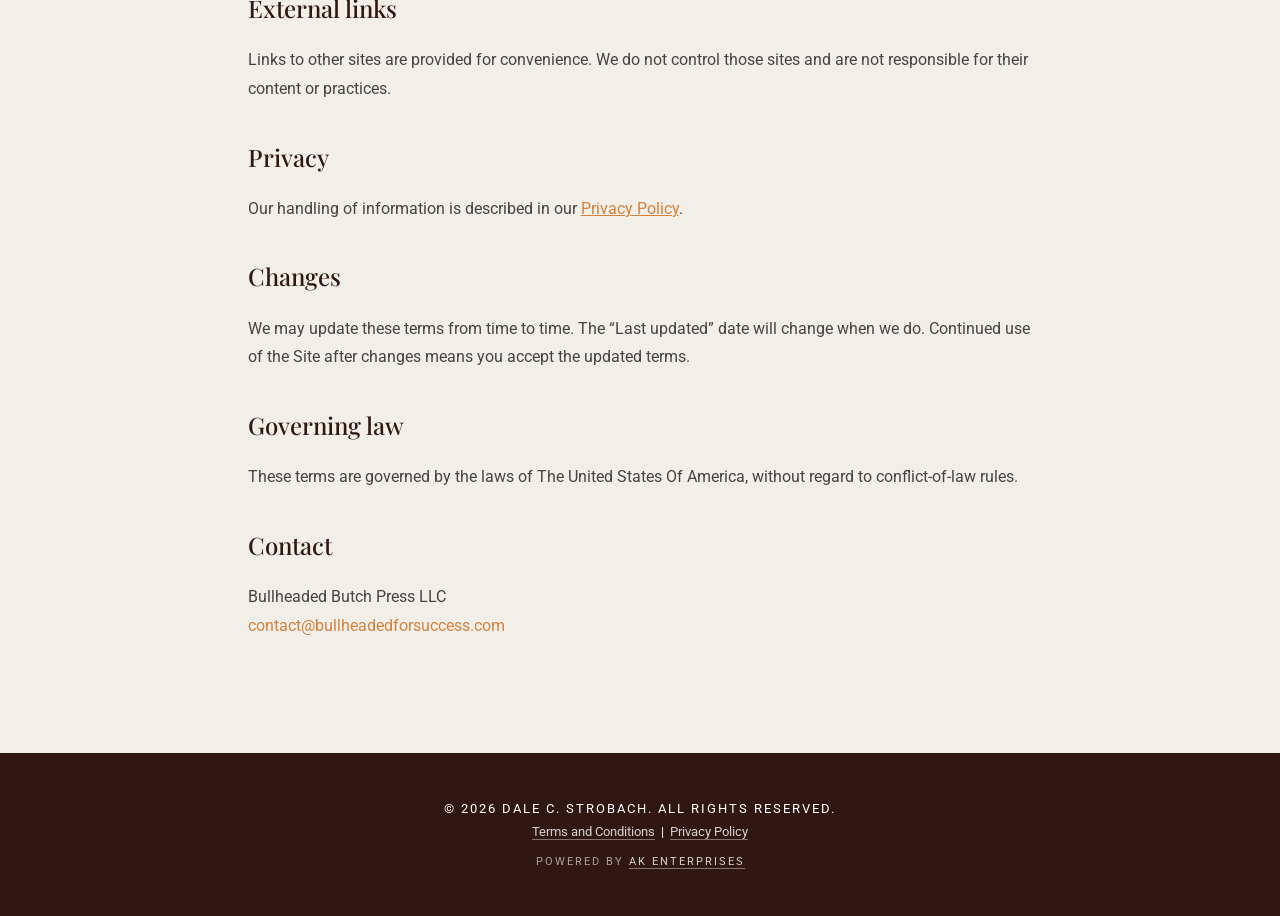
<file: terms-and-conditions.html>
<!DOCTYPE html>
<html lang="en">
<head>
    <meta charset="UTF-8">
    <meta name="viewport" content="width=device-width, initial-scale=1.0">
    <title>Terms and Conditions | Dale C. Strobach</title>
    <link rel="stylesheet" href="style.css">
    <link rel="preconnect" href="https://fonts.googleapis.com">
    <link rel="preconnect" href="https://fonts.gstatic.com" crossorigin>
    <link href="https://fonts.googleapis.com/css2?family=Playfair+Display:ital,wght@0,400;0,700;1,400&family=Roboto:wght@300;400;500&display=swap" rel="stylesheet">
</head>
<body>
    <header class="header-dark" style="min-height: 25vh; padding-bottom: 0; display: flex; flex-direction: column;">
        <nav class="nav-minimal">
            <a href="index.html" class="nav-logo-link" style="display: flex; align-items: center;">
                <img src="assets/logo.jpeg" alt="Bullheaded for Success" style="height: 80px; width: 70px; border-radius: 4px;">
            </a>
            <div class="nav-links-desktop">
                <a href="index.html" class="nav-link">Home</a>
                <a href="about-the-author.html" class="nav-link">About Author</a>
                <a href="where-to-buy.html" class="nav-link">Where to Buy</a>
                <a href="reviews.html" class="nav-link">Reviews</a>
            </div>
            <!-- Mobile Hamburger -->
            <button class="mobile-menu-btn" aria-label="Toggle menu">
                <span></span>
                <span></span>
                <span></span>
            </button>
        </nav>
        
        <div style="flex: 1; display: flex; align-items: center; justify-content: center; width: 100%; text-align: center; position: relative; z-index: 10; padding: 2rem 5%;">
            <h1 class="serif massive-title" style="color: var(--cream); white-space: normal; margin: 0;">Terms and Conditions</h1>
        </div>
    </header>

    <section class="section-cream mobile-no-pad" style="padding-top: 5rem; padding-bottom: 5rem; min-height: 60vh;">
        <div class="container-narrow" style="max-width: 900px; text-align: left; line-height: 1.8; color: #444;">
            <p><strong>Last updated: 10/8/2026</strong></p>
            <p style="margin-bottom: 2rem;">These terms apply to your use of bullheadedforsuccess.com (the “Site”), operated by Bullheaded Butch Press LLC. The Site promotes the book Bullheaded For Success.<br>
            By using the Site, you agree to these terms. If you do not agree, please do not use the site.</p>

            <h3 class="serif" style="color: var(--dark-burgundy); margin-bottom: 1rem; font-size: 1.5rem;">The Site</h3>
            <p style="margin-bottom: 2rem;">The Site is for general information and promotion. We may change, pause, or remove content at any time without notice.</p>

            <h3 class="serif" style="color: var(--dark-burgundy); margin-bottom: 1rem; font-size: 1.5rem;">Buying the book</h3>
            <p style="margin-bottom: 2rem;">We do not sell the book on the site. Links labeled for purchase take you to third-party retailers (such as Amazon). Those purchases are governed by the retailer’s own terms, pricing, shipping, and return policies. We are not a party to those transactions and are not responsible for the retailer’s site, stock, pricing, or fulfillment.</p>

            <h3 class="serif" style="color: var(--dark-burgundy); margin-bottom: 1rem; font-size: 1.5rem;">Intellectual property</h3>
            <p style="margin-bottom: 2rem;">The book, cover, text excerpts, images, and other content on the Site are owned by us or our licensors and are protected by copyright and other laws. You may view the Site for personal, non-commercial use. You may not copy, republish, or use the content for commercial purposes without our written permission, except for brief quotations where fair use or a similar exception applies.</p>

            <h3 class="serif" style="color: var(--dark-burgundy); margin-bottom: 1rem; font-size: 1.5rem;">Acceptable use</h3>
            <p style="margin-bottom: 0.5rem;">You agree not to:</p>
            <ul style="margin-bottom: 2rem; padding-left: 2rem;">
                <li>Use the Site in a way that breaks the law or harms others</li>
                <li>Attempt to disrupt, scrape, or gain unauthorized access to the Site</li>
                <li>Misrepresent your identity or affiliation with us</li>
            </ul>

            <h3 class="serif" style="color: var(--dark-burgundy); margin-bottom: 1rem; font-size: 1.5rem;">Disclaimer</h3>
            <p style="margin-bottom: 2rem;">The Site and its content are provided “as is.” We make no warranties about accuracy, availability, or fitness for a particular purpose. Descriptions of the book are for promotion and may not cover every detail.</p>

            <h3 class="serif" style="color: var(--dark-burgundy); margin-bottom: 1rem; font-size: 1.5rem;">Limitation of liability</h3>
            <p style="margin-bottom: 2rem;">To the fullest extent allowed by law, we are not liable for any indirect, incidental, or consequential damages arising from your use of the Site or from purchases made through third-party links. Our total liability for any claim related to the Site is limited to the amount you paid us to use the Site, which is zero unless we have agreed otherwise in writing.</p>

            <h3 class="serif" style="color: var(--dark-burgundy); margin-bottom: 1rem; font-size: 1.5rem;">External links</h3>
            <p style="margin-bottom: 2rem;">Links to other sites are provided for convenience. We do not control those sites and are not responsible for their content or practices.</p>

            <h3 class="serif" style="color: var(--dark-burgundy); margin-bottom: 1rem; font-size: 1.5rem;">Privacy</h3>
            <p style="margin-bottom: 2rem;">Our handling of information is described in our <a href="privacy-policy.html" style="color: var(--terracotta); text-decoration: underline;">Privacy Policy</a>.</p>

            <h3 class="serif" style="color: var(--dark-burgundy); margin-bottom: 1rem; font-size: 1.5rem;">Changes</h3>
            <p style="margin-bottom: 2rem;">We may update these terms from time to time. The “Last updated” date will change when we do. Continued use of the Site after changes means you accept the updated terms.</p>

            <h3 class="serif" style="color: var(--dark-burgundy); margin-bottom: 1rem; font-size: 1.5rem;">Governing law</h3>
            <p style="margin-bottom: 2rem;">These terms are governed by the laws of The United States Of America, without regard to conflict-of-law rules.</p>

            <h3 class="serif" style="color: var(--dark-burgundy); margin-bottom: 1rem; font-size: 1.5rem;">Contact</h3>
            <p style="margin-bottom: 2rem;">Bullheaded Butch Press LLC<br>
            <a href="mailto:contact@bullheadedforsuccess.com" style="color: var(--terracotta); text-decoration: none;">contact@bullheadedforsuccess.com</a></p>
        </div>
    </section>

    <!-- Footer -->
    <footer style="background-color: var(--dark-burgundy);">
        <div class="container" style="text-align: center; padding: 3rem 5%; color: #ffffff;">
            <p style="letter-spacing: 2px; text-transform: uppercase; font-size: 0.8rem;">&copy; 2026 Dale C. Strobach. All rights reserved.</p>
            <p style="font-size: 0.8rem; margin-top: 0.5rem;"><a href="terms-and-conditions.html" style="color: rgba(255,255,255,0.8); text-decoration: none; border-bottom: 1px solid rgba(255,255,255,0.4);">Terms and Conditions</a> &nbsp;|&nbsp; <a href="privacy-policy.html" style="color: rgba(255,255,255,0.8); text-decoration: none; border-bottom: 1px solid rgba(255,255,255,0.4);">Privacy Policy</a></p>
            <p style="letter-spacing: 2px; text-transform: uppercase; font-size: 0.7rem; color: rgba(255,255,255,0.6); margin-top: 1rem;">Powered by <a href="https://akenterprises.io/" target="_blank" rel="noopener noreferrer" style="color: rgba(255,255,255,0.8); text-decoration: none; border-bottom: 1px solid rgba(255,255,255,0.4);">AK Enterprises</a></p>
        </div>
    </footer>

    <!-- Full Screen Mobile Menu -->
    <div class="mobile-nav-overlay">
        <button class="mobile-close-btn">&times;</button>
        <div class="mobile-nav-links">
            <a href="index.html" class="mobile-link">Home</a>
            <a href="about-the-author.html" class="mobile-link">About Author</a>
            <a href="where-to-buy.html" class="mobile-link">Where to Buy</a>
            <a href="reviews.html" class="mobile-link">Reviews</a>
        </div>
    </div>

    <script>
        // Mobile Menu Toggle
        document.querySelectorAll('.mobile-menu-btn, .mobile-close-btn').forEach(btn => {
            btn.addEventListener('click', () => {
                document.querySelector('.mobile-nav-overlay').classList.toggle('active');
                document.body.classList.toggle('menu-open');
            });
        });
    </script>
</body>
</html>
</file>
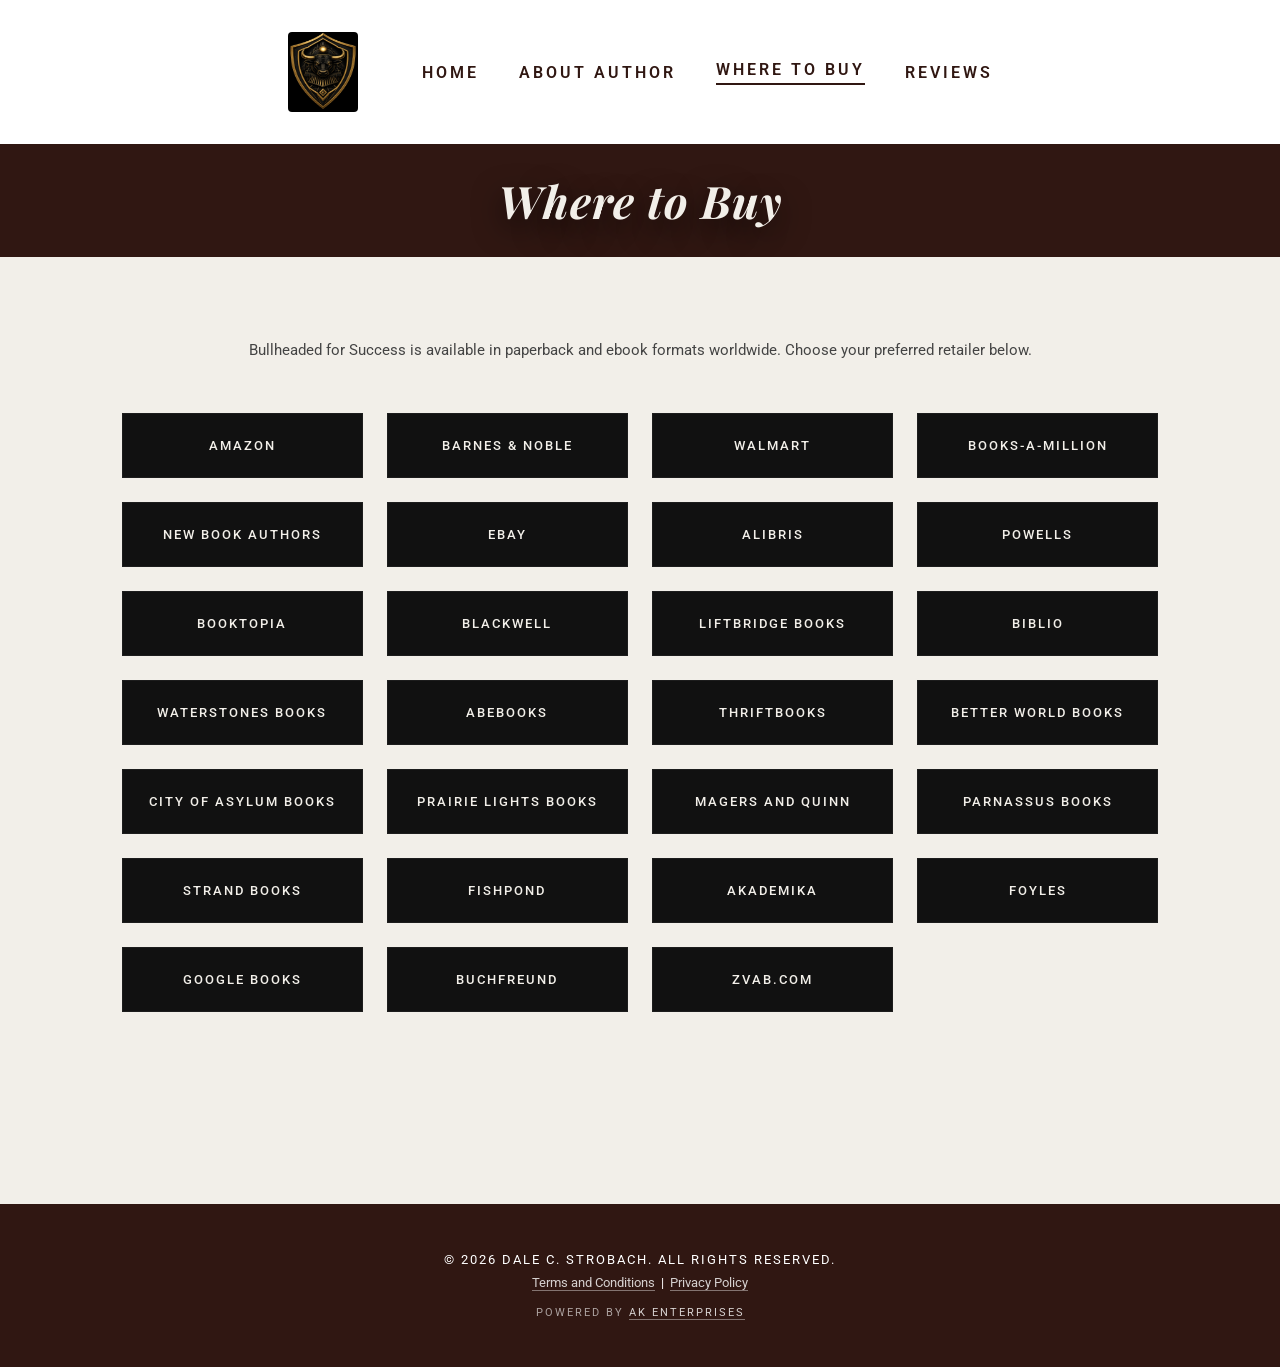
<file: where-to-buy.html>
<!DOCTYPE html>
<html lang="en">
<head>
    <meta charset="UTF-8">
    <meta name="viewport" content="width=device-width, initial-scale=1.0">
    <title>Where to Buy | Dale C. Strobach</title>
    <link rel="stylesheet" href="style.css">
    <!-- Google Fonts -->
    <link rel="preconnect" href="https://fonts.googleapis.com">
    <link rel="preconnect" href="https://fonts.gstatic.com" crossorigin>
    <link href="https://fonts.googleapis.com/css2?family=Playfair+Display:ital,wght@0,400;0,700;1,400&family=Roboto:wght@300;400;500&display=swap" rel="stylesheet">
</head>
<body>
    <!-- Top Dark Section -->
    <header class="header-dark" style="min-height: 25vh; padding-bottom: 0; display: flex; flex-direction: column;">


        <nav class="nav-minimal">
            <a href="index.html" class="nav-logo-link" style="display: flex; align-items: center;">
                <img src="assets/logo.jpeg" alt="Bullheaded for Success" style="height: 80px; width: 70px; border-radius: 4px;">
            </a>
            <div class="nav-links-desktop">
                <a href="index.html" class="nav-link">Home</a>
                <a href="about-the-author.html" class="nav-link">About Author</a>
                <a href="where-to-buy.html" class="nav-link active">Where to Buy</a>
                <a href="reviews.html" class="nav-link">Reviews</a>
            </div>
            <!-- Mobile Hamburger -->
            <button class="mobile-menu-btn" aria-label="Toggle menu">
                <span></span>
                <span></span>
                <span></span>
            </button>
        </nav>
        
        <div style="flex: 1; display: flex; align-items: center; justify-content: center; width: 100%; text-align: center; position: relative; z-index: 10; padding: 2rem 5%;">
            <h1 class="serif massive-title" style="color: var(--cream); white-space: normal; margin: 0;">Where to Buy</h1>
        </div>


    </header>

    <!-- Light Cream Section -->
    <section class="section-cream" style="padding-top: 5rem;">
        <div class="container-narrow" style="max-width: 1200px;">
            <div class="text-columns" style="display: block; text-align: center; margin-bottom: 3rem;">
                <p>Bullheaded for Success is available in paperback and ebook formats worldwide. Choose your preferred retailer below.</p>
            </div>

            <div class="retailer-grid">
                <a href="http://amazon.com/Bullheaded-Success-Dale-C-Strobach/dp/B0H7W7FMQ6" target="_blank" rel="noopener noreferrer" class="retailer-btn">Amazon</a>
                <a href="https://www.barnesandnoble.com/w/bullheaded-for-success-dale-c-strobach/1150587301?ean=9798256119720" target="_blank" rel="noopener noreferrer" class="retailer-btn">Barnes & Noble</a>
                <a href="https://www.walmart.com/ip/Bullheaded-for-Success-Paperback-9798256119720/20572312173?classType=REGULAR&from=/search" target="_blank" rel="noopener noreferrer" class="retailer-btn">Walmart</a>
                <a href="https://www.booksamillion.com/p/Bullheaded-Success/Dale-C-Strobach/9798256119720" target="_blank" rel="noopener noreferrer" class="retailer-btn">Books-a-Million</a>
                <a href="https://bookshop.org/p/books/bullheaded-for-success-dale-c-strobach/701d207e1997fccb?ean=9798256119720" target="_blank" rel="noopener noreferrer" class="retailer-btn">New Book Authors</a>
                <a href="https://www.ebay.com/itm/820186883808?_skw=bullhead+for+sucess+book&itmmeta=01M4BJV0ZYEE6VVGPD3WFK5112&hash=itembef6f2a6e0:g:ALUAAeSwCbFqxmY8&itmprp=enc%3AAQALAAAA8GfYFPkwiKCW4ZNSs2u11xDItzX%2B%2FpgQ3FwLqy8RSFHbAcjXYJsr%2Bma51KmoMkEOFpv6srusuGE%2BNx1XLDPhF2Rbat34sjQV1GXSd6PfpgaiPk3PkO%2FHqrv1%2FFjn9Fyb3%2FpwnupM%2BEfRUzm2Pd0IzUMXTNsUcMbyUpKwRrvc7OHJu9%2BqEm%2F5GD45FQTsf%2Ba9wr2a%2BBwjXPtl9Mc1ajMddMoSmqQKP7F7t8LKmNSRqsqwFaL%2FwzcVbG%2B1vVJMI8h%2Bt4HRIRq10oNv6KSDANGbXiKUptohXaj7FwnJhNDEz6XpsAuAZkHgY7mCn0sMp%2BSovA%3D%3D%7Ctkp%3ABFBMtpDs8qJo" target="_blank" rel="noopener noreferrer" class="retailer-btn">Ebay</a>
                <a href="https://www.alibris.com/Bullheaded-for-Success-Dale-C-Strobach/book/58468761?matches=2" target="_blank" rel="noopener noreferrer" class="retailer-btn">Alibris</a>
                <a href="https://www.powells.com/book/bullheaded-for-success-9798256119720?condition=New" target="_blank" rel="noopener noreferrer" class="retailer-btn">Powells</a>
                <a href="https://www.booktopia.com.au/bullheaded-for-success-dale-c-strobach/book/9798256119720.html" target="_blank" rel="noopener noreferrer" class="retailer-btn">Booktopia</a>
                <a href="https://blackwells.co.uk/bookshop/product/Bullheaded-for-Success-by-Dale-C-Strobach/9798256119720" target="_blank" rel="noopener noreferrer" class="retailer-btn">Blackwell</a>
                <a href="https://liftbridgebooks.com/book/9798256119720" target="_blank" rel="noopener noreferrer" class="retailer-btn">Liftbridge Books</a>
                <a href="https://www.biblio.com/book/bullheaded-success-dale-c-strobach/d/1790474144" target="_blank" rel="noopener noreferrer" class="retailer-btn">Biblio</a>
                <a href="https://www.waterstones.com/book/bullheaded-for-success/dale-c-strobach/9798256119720" target="_blank" rel="noopener noreferrer" class="retailer-btn">Waterstones Books</a>
                <a href="https://www.abebooks.com/Bullheaded-Success-Strobach-Dale-Butch-Press/32524917294/bd" target="_blank" rel="noopener noreferrer" class="retailer-btn">AbeBooks</a>
                <a href="https://www.thriftbooks.com/w/bullheaded-for-success_dale-c-strobach/59678180/?resultid=ea56a009-53e9-4465-9dcf-25f0a658ab72#edition=76159345&idiq=89929707" target="_blank" rel="noopener noreferrer" class="retailer-btn">ThriftBooks</a>
                <a href="https://www.betterworldbooks.com/product/detail/bullheaded-for-success-9798256119720" target="_blank" rel="noopener noreferrer" class="retailer-btn">Better World Books</a>
                <a href="https://cityofasylumbooks.org/book/9798256119720" target="_blank" rel="noopener noreferrer" class="retailer-btn">City of Asylum Books</a>
                <a href="https://prairielights.com/book/9798256119720" target="_blank" rel="noopener noreferrer" class="retailer-btn">Prairie Lights Books</a>
                <a href="https://www.magersandquinn.com/product/Bullheaded-for-Success/29817185" target="_blank" rel="noopener noreferrer" class="retailer-btn">Magers and Quinn</a>
                <a href="https://parnassusbooks.net/book/9798256119720" target="_blank" rel="noopener noreferrer" class="retailer-btn">Parnassus Books</a>
                <a href="https://www.strandbooks.com/bullheaded-for-success-9798256119720.html" target="_blank" rel="noopener noreferrer" class="retailer-btn">Strand Books</a>
                <a href="https://www.fishpond.com/Books/Bullheaded-for-Success-Dale-C-Strobach/9798256119720" target="_blank" rel="noopener noreferrer" class="retailer-btn">Fishpond</a>
                <a href="https://www.akademika.no/dokumentar-og-fakta/helse-og-livsstil/bullheaded-success/9798256119720" target="_blank" rel="noopener noreferrer" class="retailer-btn">Akademika</a>
                <a href="https://www.foyles.co.uk/book/bullheaded-for-success/dale-c-strobach/9798256119720" target="_blank" rel="noopener noreferrer" class="retailer-btn">Foyles</a>
                <a href="https://www.google.com/books/edition/Bullheaded_for_Success/ZHUx0gEACAAJ?hl=en" target="_blank" rel="noopener noreferrer" class="retailer-btn">Google Books</a>
                <a href="https://www.buchfreund.de/de/d/e/9798256119720/bullheaded-for-success?bookId=A65784650&src=2&sellerId=14502" target="_blank" rel="noopener noreferrer" class="retailer-btn">Buchfreund</a>
                <a href="https://www.zvab.com/Bullheaded-Success-Strobach-Dale-Butch-Press/32524917294/bd" target="_blank" rel="noopener noreferrer" class="retailer-btn">Zvab.com</a>
            </div>
        </div>
    </section>

    <!-- Footer -->
    <footer style="background-color: var(--dark-burgundy);">
        <div class="container" style="text-align: center; padding: 3rem 5%; color: #ffffff;">
            <p style="letter-spacing: 2px; text-transform: uppercase; font-size: 0.8rem;">&copy; 2026 Dale C. Strobach. All rights reserved.</p>
            <p style="font-size: 0.8rem; margin-top: 0.5rem;"><a href="terms-and-conditions.html" style="color: rgba(255,255,255,0.8); text-decoration: none; border-bottom: 1px solid rgba(255,255,255,0.4);">Terms and Conditions</a> &nbsp;|&nbsp; <a href="privacy-policy.html" style="color: rgba(255,255,255,0.8); text-decoration: none; border-bottom: 1px solid rgba(255,255,255,0.4);">Privacy Policy</a></p>
            <p style="letter-spacing: 2px; text-transform: uppercase; font-size: 0.7rem; color: rgba(255,255,255,0.6); margin-top: 1rem;">Powered by <a href="https://akenterprises.io/" target="_blank" rel="noopener noreferrer" style="color: rgba(255,255,255,0.8); text-decoration: none; border-bottom: 1px solid rgba(255,255,255,0.4);">AK Enterprises</a></p>
        </div>
    </footer>

    <!-- Full Screen Mobile Menu -->
    <div class="mobile-nav-overlay">
        <button class="mobile-close-btn">&times;</button>
        <div class="mobile-nav-links">
            <a href="index.html" class="mobile-link">Home</a>
            <a href="about-the-author.html" class="mobile-link">About Author</a>
            <a href="where-to-buy.html" class="mobile-link active">Where to Buy</a>
            <a href="reviews.html" class="mobile-link">Reviews</a>
        </div>
    </div>

    <script>
        // Mobile Menu Toggle
        document.querySelectorAll('.mobile-menu-btn, .mobile-close-btn').forEach(btn => {
            btn.addEventListener('click', () => {
                document.querySelector('.mobile-nav-overlay').classList.toggle('active');
                document.body.classList.toggle('menu-open');
            });
        });
    </script>
</body>
</html>
</file>
<file: style.css>
@import url('https://fonts.googleapis.com/css2?family=Playfair+Display:ital,wght@0,400;0,500;0,600;0,700;1,400;1,600&family=Roboto:wght@300;400;500;700&display=swap');

:root {
    --dark-burgundy: #301712; /* Rich dark brownish-red exactly like the image */
    --cream: #F2EFE9; /* Warm paper cream */
    --black: #111111;
    --terracotta: #d4813d; /* Accent color requested earlier */
}

* { 
    margin: 0; 
    padding: 0; 
    box-sizing: border-box; 
}

body {
    font-family: 'Roboto', sans-serif;
    background-color: var(--dark-burgundy);
    color: var(--black);
    -webkit-font-smoothing: antialiased;
    overflow-x: hidden;
}

h1, h2, h3, .serif {
    font-family: 'Playfair Display', serif; /* Requested earlier, perfect for this layout */
    font-weight: 500;
}

.container-narrow {
    max-width: 900px;
    margin: 0 auto;
    padding: 0 5%;
    text-align: center;
}

/* HEADER (DARK) */
.header-dark {
    background-color: var(--dark-burgundy);
    position: relative;
    padding-bottom: 15vh; /* Space for the book overlap */
    display: flex;
    flex-direction: column;
    overflow: hidden;
}

.bg-typography {
    position: absolute;
    top: 50%;
    left: 50%;
    transform: translate(-50%, -50%);
    width: 200%;
    text-align: center;
    color: rgba(255, 255, 255, 0.04); 
    font-family: 'Playfair Display', serif;
    font-size: 5rem;
    line-height: 0.85;
    text-transform: uppercase;
    white-space: nowrap;
    z-index: 1;
}

.nav-minimal {
    display: flex;
    justify-content: center;
    gap: 4rem; /* Gap between logo and links */
    align-items: center;
    padding: 2rem 5%;
    position: relative;
    z-index: 10;
    background-color: #ffffff;
}

.nav-links-desktop {
    display: flex;
    gap: 2.5rem;
    align-items: center;
}

.nav-link {
    color: var(--dark-burgundy);
    text-decoration: none;
    font-size: 1rem;
    letter-spacing: 3px;
    text-transform: uppercase;
    font-weight: 600;
    transition: color 0.3s ease;
}

.nav-link:hover {
    color: var(--terracotta);
}

.nav-link.active {
    color: var(--dark-burgundy);
    border-bottom: 2px solid var(--dark-burgundy);
    padding-bottom: 4px;
}

.mobile-link.active {
    color: var(--terracotta);
    border-bottom: 2px solid var(--terracotta);
    padding-bottom: 4px;
}

.logo-center {
    color: #ffffff;
    font-size: 3.5rem;
    letter-spacing: 1px;
    font-weight: 400;
}

/* MARQUEE */
.marquee-container {
    position: absolute;
    bottom: 0;
    left: 0;
    width: 100%;
    background-color: #ffffff;
    color: var(--black);
    padding: 12px 0;
    font-size: 0.75rem;
    letter-spacing: 3px;
    border-top: 1px solid #ddd;
    border-bottom: 1px solid #ddd;
    overflow: hidden;
    white-space: nowrap;
    z-index: 5;
}

.marquee-content {
    display: inline-block;
    animation: marquee 20s linear infinite;
}

.marquee-content span {
    padding-right: 50px;
}

@keyframes marquee {
    0% { transform: translateX(0); }
    100% { transform: translateX(-50%); }
}

/* BOOK OVERLAP */
.hero-center-group {
    display: flex;
    flex-direction: column;
    align-items: center;
    margin-top: -15vh; /* Perfect overlap */
    margin-bottom: 10vh; /* Aggressively pushes paragraph down */
    gap: 2vh;
    position: relative;
    z-index: 20;
}

.book-hero {
    height: 45vh; /* Massive and commanding */
    filter: drop-shadow(0 30px 50px rgba(0,0,0,0.6));
}

.order-hero-btn {
    box-shadow: 0 10px 20px rgba(0,0,0,0.1);
}

/* CREAM SECTION */
.section-cream {
    background-color: var(--cream);
    padding: 0 5% 8rem; /* No top padding needed, the margin on hero-center-group handles spacing */
}

.massive-title {
    font-family: 'Playfair Display', serif;
    font-weight: 700;
    font-style: italic;
    font-size: min(3.5vw, 3.2rem);
    line-height: 1.1;
    color: var(--cream);
    letter-spacing: 1px;
    text-shadow: 0 10px 30px rgba(0,0,0,0.8); /* Stands out strongly against the dark background */
    white-space: nowrap;
}

.text-columns {
    display: grid;
    grid-template-columns: 1fr 1fr;
    gap: 4rem;
    text-align: left;
    margin-bottom: 4rem;
}

.text-columns p {
    font-size: 0.95rem;
    line-height: 1.8;
    color: #444;
    margin-bottom: 1.5rem;
}

.button-wrapper {
    text-align: center;
}

.btn-dark, .btn-cream {
    display: inline-block;
    background-color: var(--dark-burgundy);
    color: #ffffff;
    padding: 1rem 3.5rem;
    font-size: 0.85rem;
    font-weight: 600;
    letter-spacing: 2px;
    text-transform: uppercase;
    text-decoration: none;
    border: 1px solid transparent;
    transition: all 0.3s ease;
    box-shadow: 0 4px 15px rgba(0,0,0,0.1);
}

.btn-dark:hover, .btn-cream:hover {
    background-color: #e8e8e8; /* Grayish shade of white */
    color: var(--dark-burgundy);
    transform: translateY(-2px);
    box-shadow: 0 8px 25px rgba(0,0,0,0.2);
}

/* DARK LOWER SECTION */
.section-dark-lower {
    background-color: var(--dark-burgundy);
    color: var(--cream);
    padding: 8rem 5% 4rem;
}

.quote-title {
    font-size: clamp(2rem, 4vw, 3.2rem);
    line-height: 1.2;
    margin-bottom: 2rem;
    color: var(--cream);
    letter-spacing: -0.5px;
}

.quote-author {
    font-size: 0.85rem;
    letter-spacing: 2px;
    text-transform: uppercase;
    color: #b59083;
    margin-bottom: 8rem;
}

.reviews-container {
    display: grid;
    grid-template-columns: repeat(2, 1fr);
    gap: 4rem;
    max-width: 1200px;
    margin: 0 auto 5rem;
    text-align: center;
}

.review-item .stars {
    color: var(--terracotta);
    font-size: 1.4rem;
    margin-bottom: 1rem;
    letter-spacing: 3px;
}

.review-item p {
    font-size: 1.05rem;
    line-height: 1.6;
    color: #b59083;
    font-style: italic;
    font-family: 'Playfair Display', serif;
}

.retailer-list {
    display: flex;
    justify-content: center;
    gap: 3rem;
    flex-wrap: wrap;
    border-top: 1px solid rgba(255,255,255,0.08);
    padding-top: 3rem;
}
@media (max-width: 768px) {
    .desktop-only-hero {
        display: none !important;
    }

    .mobile-only-hero {
        display: flex !important;
    }

    .book-hero {
        height: 30vh; /* Scale down book to ensure headline fits above fold */
        max-height: 240px;
    }

    .bg-typography {
        display: none !important; /* Hide massive background text on mobile */
    }

    .nav-minimal {
        flex-direction: row;
        justify-content: space-between;
        padding: 0.5rem 5%;
        box-shadow: 0 4px 20px rgba(0,0,0,0.1); 
    }

    .nav-logo-link img {
        height: 55px !important;
        width: 48px !important;
    }

    .nav-links-desktop {
        display: none !important;
    }

    .nav-link {
        font-size: clamp(0.6rem, 3.5vw, 0.8rem); /* Dynamically shrinks on extra-small phones */
        letter-spacing: 0px; /* Removed to save massive horizontal space */
        white-space: nowrap; 
        font-weight: 700; 
        padding: 0.5rem 0; /* Vertical padding only for hit area, no horizontal waste */
        color: var(--cream);
    }

    .mobile-menu-btn {
        display: flex !important;
    }

    .massive-title {
        white-space: normal;
        font-size: clamp(2.2rem, 8vw, 3rem); /* Huge and centered */
        margin-top: 0;
    }

    /* Mobile specific button styles */
    .order-hero-btn {
        background-color: #ffffff !important;
        color: var(--dark-burgundy) !important;
        box-shadow: 0 8px 20px rgba(0,0,0,0.3) !important;
    }

    .home-header {
        height: 100svh !important; /* Use small viewport height to ignore address bar */
        min-height: 100svh !important; 
        padding-bottom: 40px !important; /* Leave room for marquee */
    }

    .review-container-mobile {
        padding: 0 !important; 
        margin: 0 !important;
        width: 100% !important;
        max-width: 100% !important;
    }

    .mobile-no-pad {
        padding-left: 0 !important;
        padding-right: 0 !important;
    }

    .review-feature {
        padding: 2rem 15px !important; /* Exactly 15px off the screen edge */
        border-radius: 0 !important; 
        width: 100% !important;
        box-sizing: border-box !important;
    }

    .review-body {
        font-size: 1rem; /* Shrinking the text slightly fits far more words per line, maximizing perceived width */
        line-height: 1.6;
    }

    .review-author {
        font-size: 1.4rem; /* Scaled down slightly so it fits wider across the screen without ugly wrapping */
        width: 100%;
    }

    .marquee-container {
        display: flex; 
        position: absolute;
    }

    body {
        padding-bottom: 0;
    }

    .hero-center-group {
        margin-top: -10vh; /* Beautiful cinematic overlap */
        gap: 2vh;
        margin-bottom: 10vh; /* Force paragraph far below fold */
    }

    .book-hero {
        height: 28vh; /* Reduced from 40vh to ensure all elements fit above the fold */
        width: auto;
        max-width: 90vw;
        margin-bottom: -0.5rem; /* Tighter spacing */
    }

    .text-columns {
        gap: 2rem;
    }

    .text-columns p {
        font-size: 1.1rem; 
        line-height: 1.6;
        margin-bottom: 1rem;
    }
}
/* AUTHOR SPLIT LAYOUT */
.author-split {
    display: flex;
    gap: 4rem;
    align-items: flex-start;
}

.author-left {
    flex: 0 0 350px;
    display: flex;
    flex-direction: column;
    align-items: center;
}

.author-img {
    width: 100%;
    border-radius: 0;
    box-shadow: 0 20px 40px rgba(0,0,0,0.3);
    margin-bottom: 1.5rem;
}

.author-name-caption {
    font-size: 1.8rem;
    color: var(--black);
    text-align: center;
    border-bottom: 2px solid var(--terracotta);
    padding-bottom: 0.5rem;
    letter-spacing: 1px;
}

.author-right {
    flex: 1;
    font-family: 'Roboto', sans-serif;
}

.author-right p {
    font-size: 1.15rem;
    line-height: 1.9;
    color: #222;
    margin-bottom: 2rem;
}

.author-right .lead {
    font-size: 1.4rem;
    font-family: 'Playfair Display', serif;
    color: var(--black);
    line-height: 1.6;
}

.dropcap {
    float: left;
    font-size: 4.5rem;
    line-height: 0.8;
    padding-right: 0.1rem;
    margin-right: -0.1rem; /* Pull text even closer for thin characters like I */
    color: var(--terracotta);
    font-family: 'Playfair Display', serif;
    font-weight: 700;
}

.author-quote {
    font-family: 'Playfair Display', serif;
    font-size: 1.8rem;
    line-height: 1.4;
    color: var(--dark-burgundy);
    padding-left: 2rem;
    border-left: 4px solid var(--terracotta);
    margin: 3rem 0;
    font-style: italic;
}

.author-quote:first-child {
    margin-top: 0;
}

@media (max-width: 768px) {
    .author-split {
        flex-direction: column;
        align-items: center;
    }
    .author-left {
        flex: 1 1 auto;
        width: 100%;
        max-width: 400px;
        margin-bottom: 3rem;
    }

}

/* RETAILER GRID LAYOUT */
.retailer-grid {
    display: grid;
    grid-template-columns: repeat(auto-fill, minmax(220px, 1fr));
    gap: 1.5rem;
    margin-top: 2rem;
    margin-bottom: 4rem;
}

.retailer-btn {
    background-color: var(--black);
    color: var(--cream);
    padding: 1.5rem;
    text-align: center;
    text-transform: uppercase;
    font-size: 0.8rem;
    letter-spacing: 2px;
    text-decoration: none;
    font-weight: 500;
    transition: all 0.3s ease;
    border: 1px solid rgba(255,255,255,0.05);
}

.retailer-btn:hover {
    background-color: var(--dark-burgundy);
    color: var(--cream);
    transform: translateY(-5px);
    box-shadow: 0 10px 20px rgba(0,0,0,0.15);
}

.retailer-link {
    color: var(--cream);
    text-decoration: none;
    font-size: 0.8rem;
    letter-spacing: 2px;
    text-transform: uppercase;
    transition: color 0.3s ease;
}

.retailer-link:hover {
    color: var(--terracotta);
}

/* REVIEW PAGE STYLES */
.review-feature {
    text-align: center;
    padding: 5rem 4rem;
    background: #ffffff;
    box-shadow: 0 10px 40px rgba(0,0,0,0.05);
    position: relative;
    border-top: 5px solid var(--terracotta);
}

.review-feature::before {
    content: "“";
    font-family: 'Playfair Display', serif;
    font-size: 10rem;
    color: var(--terracotta);
    opacity: 0.1;
    position: absolute;
    top: -3rem;
    left: 2rem;
    line-height: 1;
}

.stars {
    color: var(--terracotta);
    font-size: 1.5rem;
    letter-spacing: 5px;
    margin-bottom: 1rem;
}

.review-author {
    font-size: 1.6rem;
    color: var(--black);
    margin-bottom: 3rem;
    border-bottom: 1px solid rgba(0,0,0,0.1);
    padding-bottom: 2rem;
    display: inline-block;
    text-transform: uppercase;
    letter-spacing: 1px;
}

.review-body {
    text-align: left;
    font-family: 'Roboto', sans-serif;
    font-size: 1.15rem;
    line-height: 1.9;
    color: #333;
}

.review-body p {
    margin-bottom: 1.5rem;
}

@media (max-width: 768px) {
    .text-columns { grid-template-columns: 1fr; gap: 2rem; }
    .reviews-container { grid-template-columns: 1fr; gap: 3rem; }
    .bg-typography { font-size: 3rem; }
    .section-cream { padding-top: 2rem; }
    .logo-center { font-size: 2rem; }
    .quote-title { font-size: 1.5rem; line-height: 1.4; }
}

/* SLEEK FULL SCREEN MOBILE NAVBAR */
.mobile-menu-btn {
    display: none;
    background: none;
    border: none;
    cursor: pointer;
    flex-direction: column;
    gap: 6px;
    z-index: 100;
}

.mobile-menu-btn span {
    display: block;
    width: 30px;
    height: 2px;
    background-color: var(--dark-burgundy);
    transition: all 0.3s ease;
}

.nav-links-desktop {
    display: flex;
    gap: 2.5rem;
    align-items: center;
}

.mobile-nav-overlay {
    position: fixed;
    top: 0;
    left: 0;
    width: 100%;
    height: 100vh;
    background-color: var(--dark-burgundy);
    z-index: 1000;
    display: flex;
    flex-direction: column;
    align-items: center;
    justify-content: center;
    opacity: 0;
    visibility: hidden;
    transition: all 0.4s cubic-bezier(0.4, 0, 0.2, 1);
    transform: translateY(-20px);
}

.mobile-nav-overlay.active {
    opacity: 1;
    visibility: visible;
    transform: translateY(0);
}

.mobile-close-btn {
    position: absolute;
    top: 2rem;
    right: 2rem;
    background: none;
    border: none;
    color: var(--terracotta);
    font-size: 3.5rem;
    cursor: pointer;
    line-height: 1;
    transition: transform 0.3s ease;
}

.mobile-close-btn:hover {
    transform: rotate(90deg);
}

.mobile-nav-links {
    display: flex;
    flex-direction: column;
    gap: 2rem;
    text-align: center;
}

.mobile-link {
    font-family: 'Playfair Display', serif;
    font-size: 2.5rem;
    color: var(--cream);
    text-decoration: none;
    letter-spacing: 2px;
    transition: color 0.3s ease, transform 0.3s ease;
}

.mobile-link:hover {
    color: var(--terracotta);
    transform: translateX(10px);
}

body.menu-open {
    overflow: hidden;
}

@media (max-width: 768px) {
    .nav-links-desktop {
        display: none;
    }
    .mobile-menu-btn {
        display: flex;
    }
}
</file>
